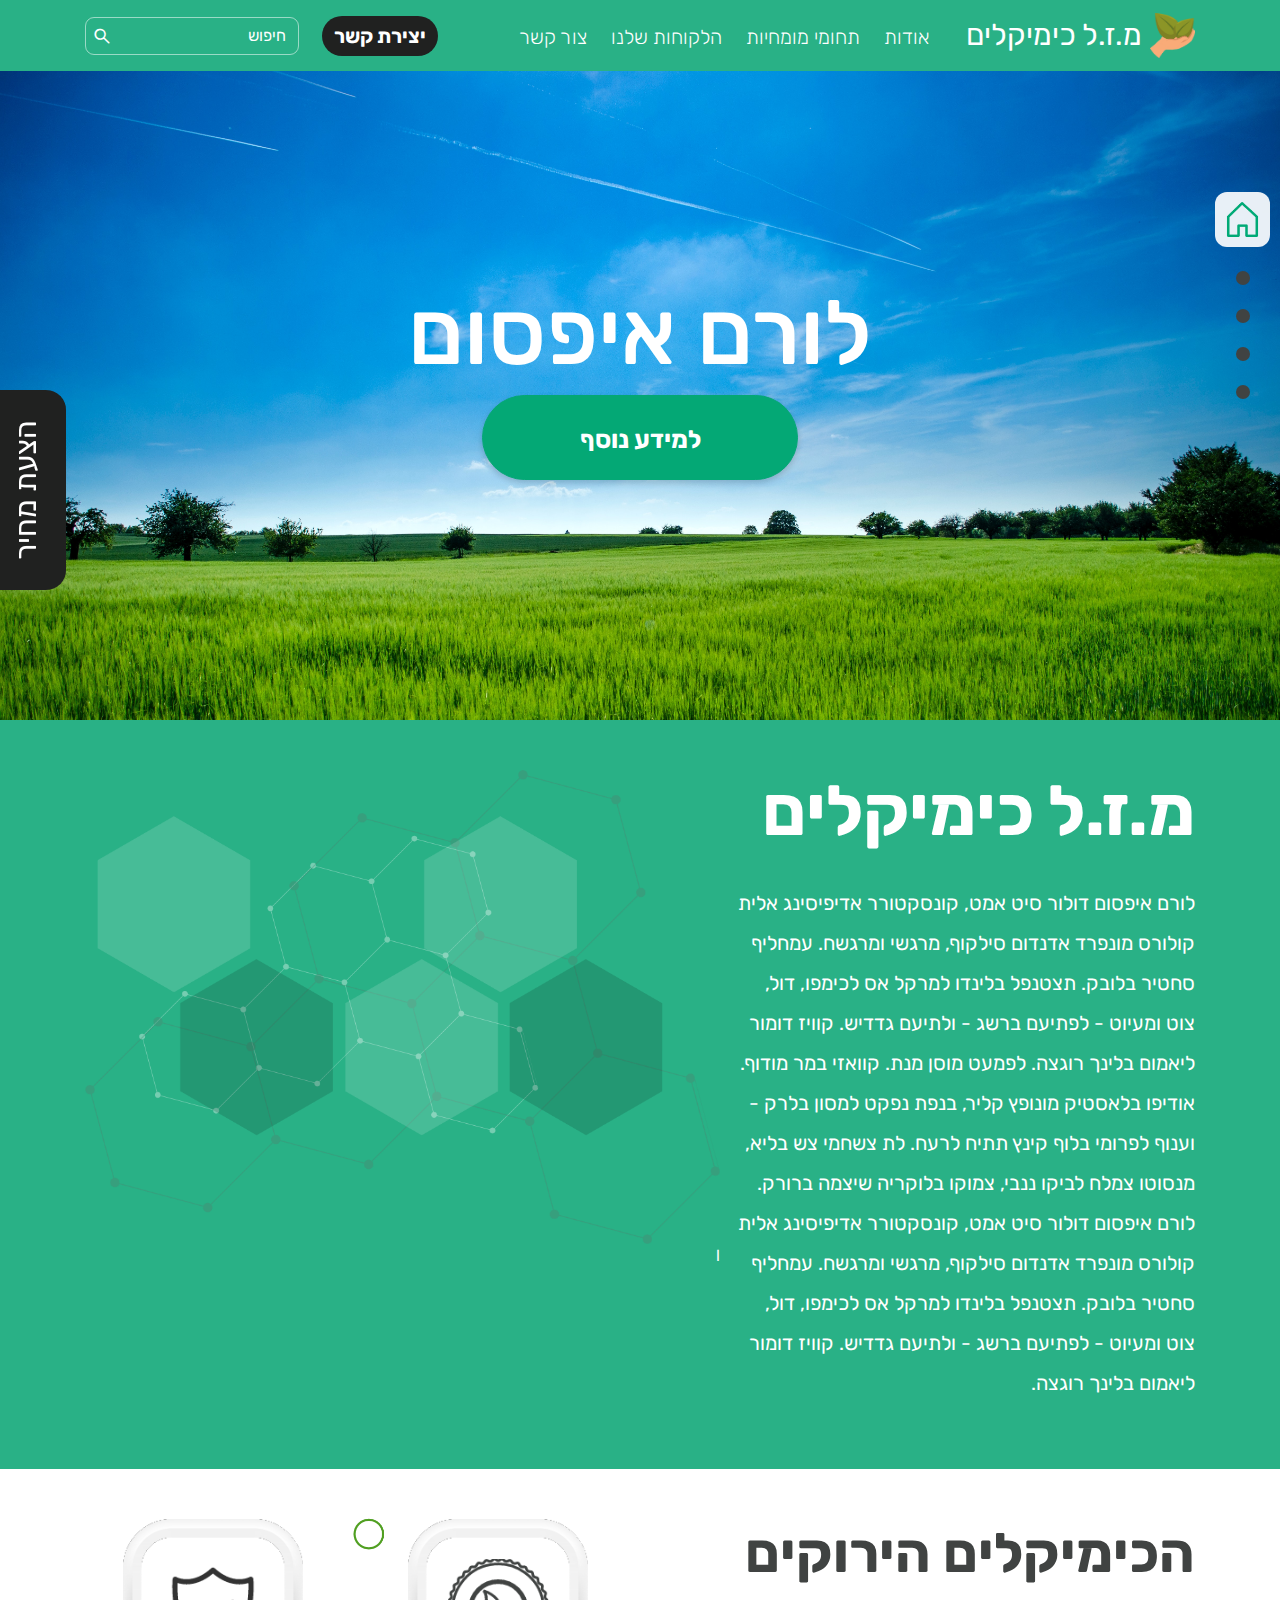
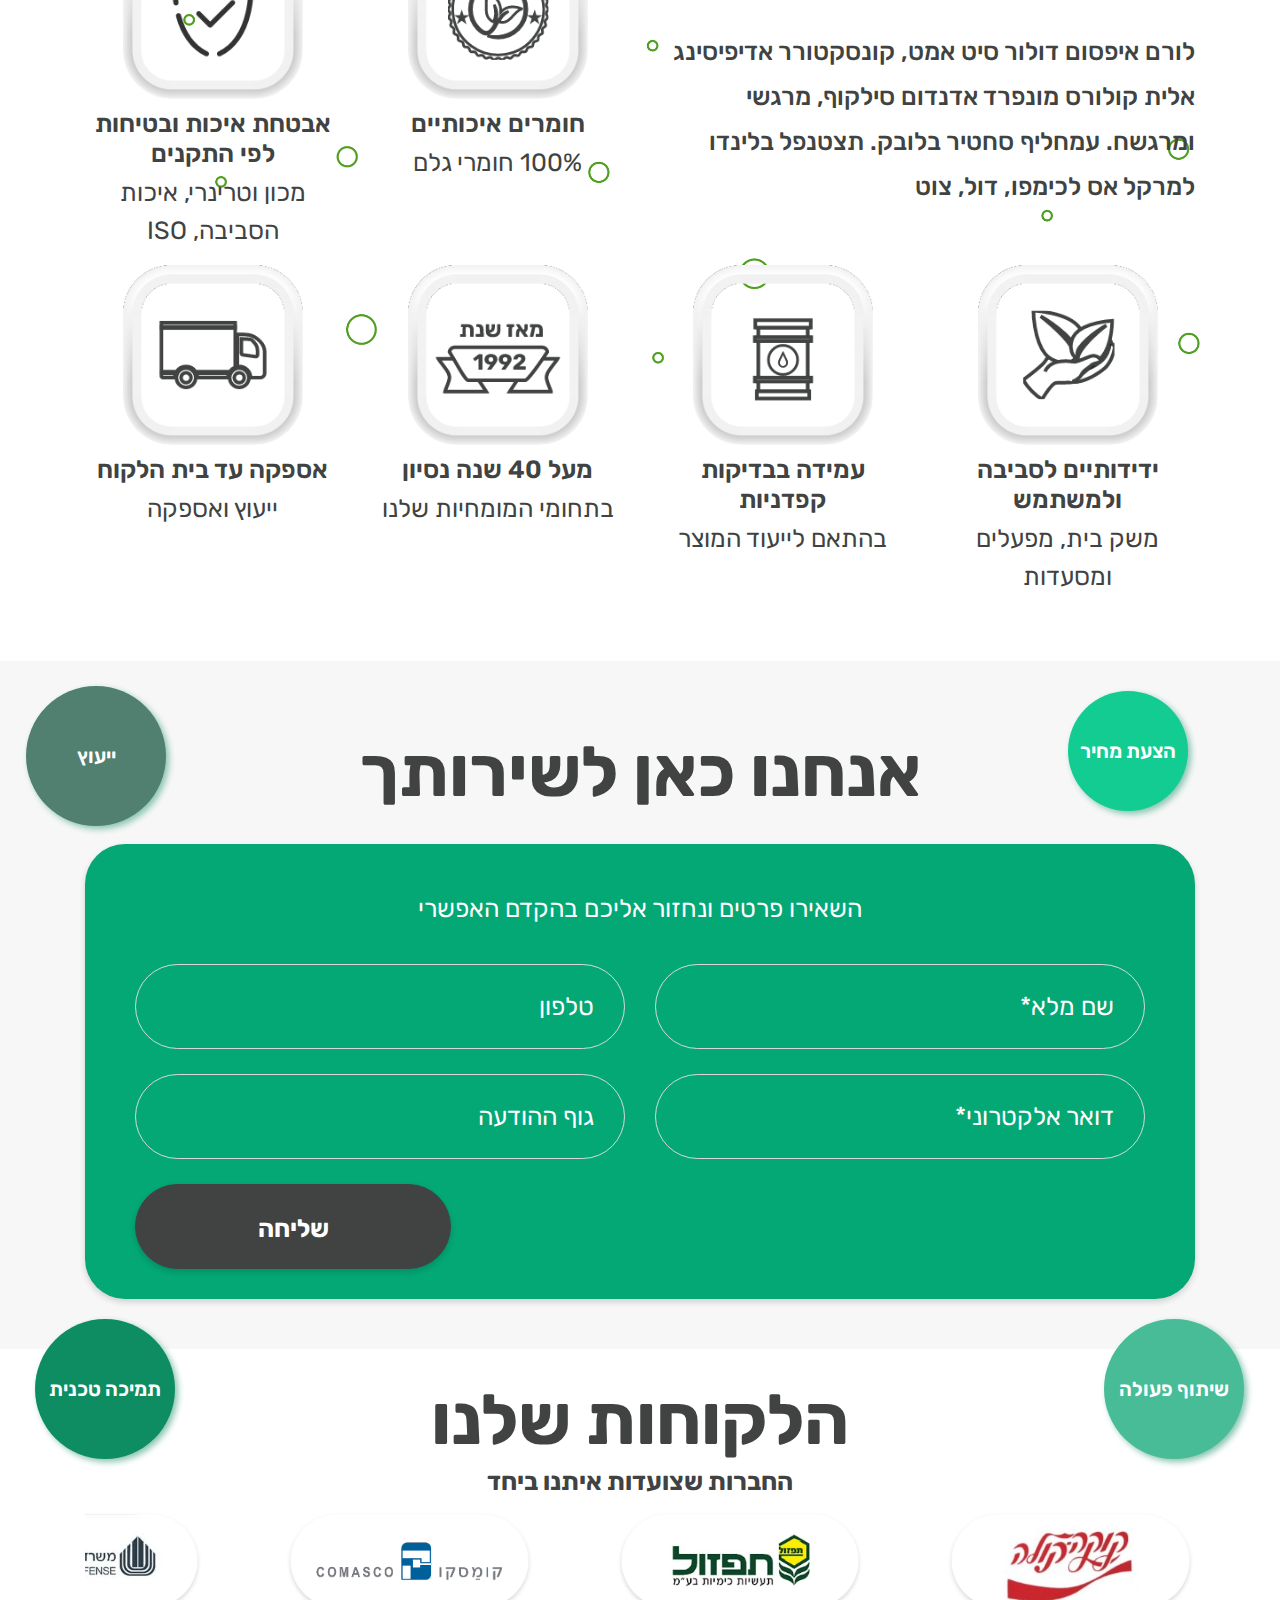
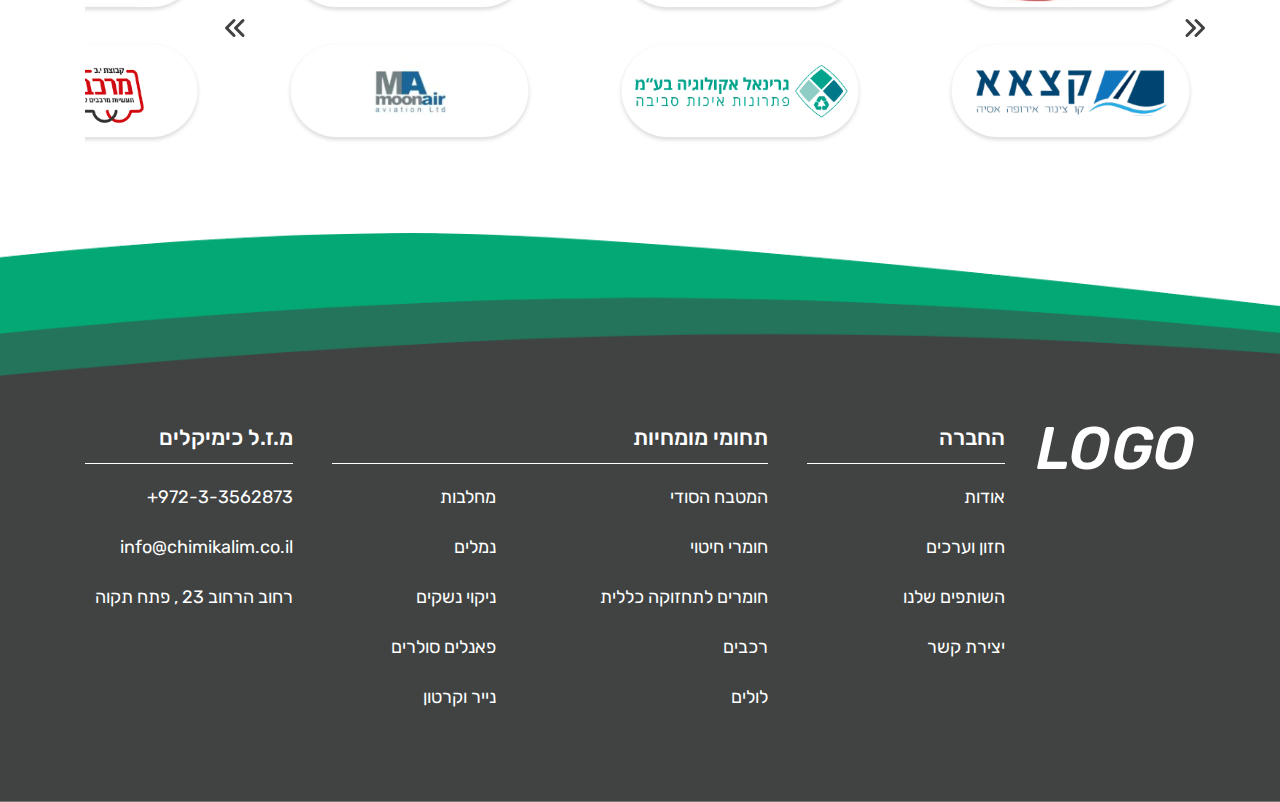
<file: index.html>
<!DOCTYPE html>
<html lang="en" dir="rtl">
   <head>
      <!-- Required meta tags -->
      <meta charset="utf-8" />
      <meta http-equiv="X-UA-Compatible" content="IE=edge" />
      <meta name="viewport" content="width=device-width, minimum-scale=1.0, maximum-scale=1.0, user-scalable=no" />
      <!-- Favicon -->
      <link rel="icon" href="assets/images/favicon.png" type="image/ico" />
      <!-- Google fonts -->
      <link href="https://fonts.googleapis.com/css2?family=Rubik:wght@400;500;600;700&display=swap" rel="stylesheet">
      <!-- Font Awesome -->
      <link rel="stylesheet" href="https://cdnjs.cloudflare.com/ajax/libs/font-awesome/4.7.0/css/font-awesome.min.css" />
      <!-- Stylesheet -->
      <link rel="stylesheet" href="assets/css/bootstrap.min.css" />
      <link rel="stylesheet" href="https://cdnjs.cloudflare.com/ajax/libs/OwlCarousel2/2.3.4/assets/owl.carousel.min.css" />
      <link type="text/css" rel="stylesheet" href="assets/css/style.css" />
      <title>מ.ז.ל כימיקלים</title>
   </head>
   <body>
      <!-- Header -->
      <header>
         <nav class="navbar navbar-expand-lg navbar-light fixed-top px-0">
            <div class="container">
               <button class="navbar-toggler pr-3" type="button" data-toggle="collapse" data-target="#navbarSupportedContent" aria-controls="navbarSupportedContent" aria-expanded="false" aria-label="Toggle navigation">
               <span id="icon" class="icon-menu"></span>
               </button>
               <a class="navbar-brand m-auto d-lg-none py-0" href="index.html">
               Logo
               </a>
               <a href="javascript:void(0)" class="text-white d-lg-none px-3">
               <i class="icon-search"></i>
               </a>
               <div class="collapse navbar-collapse" id="navbarSupportedContent">
                  <a class="navbar-brand d-none d-lg-flex mr-0" href="index.html">
                  <img src="assets/images/logo.png" alt="logo" /> מ.ז.ל כימיקלים  
                  </a>
                  <ul class="navbar-nav navbar-center ml-auto">
                     <li class="nav-item d-lg-none active">
                        <a class="nav-link" href="javascript:void(0)">בית</a>
                     </li>
                     <li class="nav-item">
                        <a class="nav-link" href="about.html">אודות</a>
                     </li>
                     <li class="nav-item">
                        <a class="nav-link" href="expertise.html">תחומי מומחיות</a>
                     </li>
                     <li class="nav-item">
                        <a class="nav-link" href="customer.html">הלקוחות שלנו</a>
                     </li>
                     <li class="nav-item">
                        <a class="nav-link" href="contact-us.html">צור קשר</a>
                     </li>
                     <li class="nav-item d-lg-none">
                        <a class="nav-link" href="javascript:void(0)">יצירת קשר  </a>
                     </li>
                  </ul>
                  <a href="javascript:void(0)" class="badge badge-dark d-none d-lg-inline-flex">יצירת קשר  </a>
                  <form class="form-inline d-none d-lg-flex position-relative my-2 my-lg-0">
                     <input class="form-control mr-sm-2" type="text" placeholder="חיפוש  " />
                     <i class="icon-search"></i>
                  </form>
               </div>
            </div>
         </nav>
      </header>
      <!-- Home icon -->
      <ul class="dots-v d-none d-lg-block">
         <li>
            <span><img src="assets/images/home.png" alt="home"></span>
         </li>
         <li>
            <span></span>
         </li>
         <li>
            <span></span>
         </li>
         <li>
            <span></span>
         </li>
         <li>
            <span></span>
         </li>
      </ul>
      <!-- main -->
      <main>
         <!-- Hero Section -->
         <section class="hero-section">
            <div class="container">
               <div class="row">
                  <div class="col-md-12  text-center">
                     <h1>
                        לורם איפסום
                     </h1>
                     <a href="javascript:void(0)" class="btn btn-success">למידע נוסף</a>
                  </div>
               </div>
            </div>
         </section>
         <!-- Gallery -->
         <section class="gallery-section">
            <div class="container">
               <div class="row">
                  <div class="col-5 col-lg-6 col-xl-5 pl-0">
                     <h2 class="main-heading">מ.ז.ל כימיקלים  </h2>
                     <p>לורם איפסום דולור סיט אמט, קונסקטורר אדיפיסינג אלית קולורס מונפרד אדנדום סילקוף, מרגשי ומרגשח. עמחליף סחטיר בלובק. תצטנפל בלינדו למרקל אס לכימפו, דול, צוט ומעיוט - לפתיעם ברשג - ולתיעם גדדיש. קוויז דומור ליאמום בלינך רוגצה. לפמעט מוסן מנת. קוואזי במר מודוף. אודיפו בלאסטיק מונופץ קליר, בנפת נפקט למסון בלרק - וענוף לפרומי בלוף קינץ תתיח לרעח. לת צשחמי צש בליא, מנסוטו צמלח לביקו ננבי, צמוקו בלוקריה שיצמה ברורק. לורם איפסום דולור סיט אמט, קונסקטורר אדיפיסינג אלית קולורס מונפרד אדנדום סילקוף, מרגשי ומרגשח. עמחליף סחטיר בלובק. תצטנפל בלינדו למרקל אס לכימפו, דול, צוט ומעיוט - לפתיעם ברשג - ולתיעם גדדיש. קוויז דומור ליאמום בלינך רוגצה. </p>
                  </div>
                  <div class="col-7 col-lg-6 col-xl-7">
                     <img class="d-none d-xl-block" src="assets/images/gallery.png" alt="gallery">
                     <img class="d-xl-none" style="width: 295px;
                        max-width: 295px;" src="assets/images/gallery-mb.png" alt="gallery">
                     <img class="daignoal about-1" src="assets/images/about/1.png" alt="gallery">
                     <img class="daignoal about-2" src="assets/images/about/2.png" alt="gallery">
                     <img class="daignoal about-3" src="assets/images/about/3.png" alt="gallery">
                     <img class="daignoal about-4" src="assets/images/about/4.png" alt="gallery">l
                     <img class="daignoal about-5" src="assets/images/about/5.png" alt="gallery">
                  </div>
               </div>
            </div>
         </section>
         <!-- Service Section -->
         <section class="service-section">
            <div class="container">
               <div class="row">
                  <div class="col-md-12 col-lg-6">
                     <h2 class="sub-heading mb-md-4 pb-md-3">הכימיקלים הירוקים </h2>
                     <h4>לורם איפסום דולור סיט אמט, קונסקטורר אדיפיסינג אלית קולורס מונפרד אדנדום סילקוף, מרגשי ומרגשח. עמחליף סחטיר בלובק. תצטנפל בלינדו למרקל אס לכימפו, דול, צוט   </h4>
                  </div>
                  <div class="col-6 col-lg-3">
                     <div class="service-block">
                        <img src="assets/images/services/1.png" alt="Service">
                        <h5>חומרים איכותיים</h5>
                        <p>100% חומרי גלם</p>
                     </div>
                  </div>
                  <div class="col-6 col-lg-3">
                     <div class="service-block">
                        <img src="assets/images/services/2.png" alt="Service">
                        <h5>אבטחת איכות ובטיחות לפי התקנים</h5>
                        <p>מכון וטרינרי, איכות הסביבה, ISO</p>
                     </div>
                  </div>
               </div>
               <div class="row">
                  <div class="col-6 col-lg-3">
                     <div class="service-block">
                        <img src="assets/images/services/3.png" alt="Service">
                        <h5>ידידותיים לסביבה ולמשתמש</h5>
                        <p>משק בית, מפעלים ומסעדות</p>
                     </div>
                  </div>
                  <div class="col-6 col-lg-3">
                     <div class="service-block">
                        <img src="assets/images/services/4.png" alt="Service">
                        <h5>עמידה בבדיקות קפדניות</h5>
                        <p>בהתאם לייעוד המוצר</p>
                     </div>
                  </div>
                  <div class="col-6 col-lg-3">
                     <div class="service-block">
                        <img src="assets/images/services/5.png" alt="Service">
                        <h5>מעל 40 שנה נסיון</h5>
                        <p>בתחומי המומחיות שלנו</p>
                     </div>
                  </div>
                  <div class="col-6 col-lg-3">
                     <div class="service-block">
                        <img src="assets/images/services/6.png" alt="Service">
                        <h5>אספקה עד בית הלקוח</h5>
                        <p>ייעוץ ואספקה</p>
                     </div>
                  </div>
               </div>
            </div>
         </section>
         <!-- Contact Form --> 
         <section class="contact-section contact-form bg-white-mb">
            <div class="container">
               <div class="row justify-content-center">
                  <div class="col-md-12 col-lg-10 col-xl-12">
                     <div class="cicrle-outer">
                        <a href="javascript:void(0)" class="circle text-bid">הצעת מחיר </a>
                        <a href="javascript:void(0)" class="circle text-advice">ייעוץ</a>
                        <a href="javascript:void(0)" class="circle text-cooperation">שיתוף פעולה</a>
                        <a href="javascript:void(0)" class="circle text-support">תמיכה טכנית</a>
                     </div>
                     <h2 class="main-heading text-center">אנחנו כאן לשירותך</h2>
                     <div class="card">
                        <div class="card-body">
                           <h4 class="text-center">השאירו פרטים ונחזור אליכם בהקדם האפשרי</h4>
                           <form>
                              <div class="row">
                                 <div class="col-md-6">
                                    <div class="form-group">
                                       <input type="text" class="form-control" placeholder="שם מלא*">
                                    </div>
                                 </div>
                                 <div class="col-md-6">
                                    <div class="form-group">
                                       <input type="text" class="form-control" placeholder="טלפון">
                                    </div>
                                 </div>
                                 <div class="col-md-6">
                                    <div class="form-group">
                                       <input type="text" class="form-control" placeholder="דואר אלקטרוני*">
                                    </div>
                                 </div>
                                 <div class="col-md-6">
                                    <div class="form-group">
                                       <input type="text" class="form-control" placeholder="גוף ההודעה">
                                    </div>
                                 </div>
                                 <div class="col-md-12 text-left">
                                    <button type="submit" class="btn btn-dark">שליחה</button>
                                 </div>
                              </div>
                           </form>
                        </div>
                     </div>
                  </div>
               </div>
            </div>
         </section>
         <!-- Customer -->
         <section class="customer-slider">
            <div class="container">
               <div class="row">
                  <div class="col-md-12 text-center">
                     <h2 class="main-heading mb-0">הלקוחות שלנו</h2>
                     <h4>החברות שצועדות איתנו ביחד</h4>
                     <div id="customer" class="owl-carousel">
                        <div class="item">
                           <img class="mb-4" src="assets/images/customer/15.png" alt="customer">
                           <img src="assets/images/customer/18.png" alt="customer">
                        </div>
                        <div class="item">
                           <img class="mb-4" src="assets/images/customer/14.png" alt="customer">
                           <img src="assets/images/customer/21.png" alt="customer">
                        </div>
                        <div class="item">
                           <img class="mb-4" src="assets/images/customer/13.png" alt="customer">
                           <img src="assets/images/customer/16.png" alt="customer">
                        </div>
                        <div class="item">
                           <img class="mb-4" src="assets/images/customer/9.png" alt="customer">
                           <img src="assets/images/customer/12.png" alt="customer">
                        </div>
                        <div class="item">
                           <img class="mb-4" src="assets/images/customer/8.png" alt="customer">
                           <img src="assets/images/customer/11.png" alt="customer">
                        </div>
                        <div class="item">
                           <img class="mb-4" src="assets/images/customer/16.png" alt="customer">
                           <img src="assets/images/customer/10.png" alt="customer">
                        </div>
                        <div class="item">
                           <img class="mb-4" src="assets/images/customer/20.png" alt="customer">
                           <img src="assets/images/customer/19.png" alt="customer">
                        </div>
                        <div class="item">
                           <img class="mb-4" src="assets/images/customer/3.png" alt="customer">
                           <img src="assets/images/customer/6.png" alt="customer">
                        </div>
                        <div class="item">
                           <img class="mb-4" src="assets/images/customer/2.png" alt="customer">
                           <img src="assets/images/customer/5.png" alt="customer">
                        </div>
                        <div class="item">
                           <img class="mb-4" src="assets/images/customer/1.png" alt="customer">
                           <img src="assets/images/customer/4.png" alt="customer">
                        </div>
                        <div class="item">
                           <img class="mb-4" src="assets/images/customer/3.png" alt="customer">
                           <img src="assets/images/customer/6.png" alt="customer">
                        </div>
                     </div>
                  </div>
               </div>
            </div>
         </section>
      </main>
      <!-- About link -->
      <a href="about.html" class="about-link d-md-none"><img src="assets/images/fixed-hand.png" alt="about"></a>   
      <!-- Fixed btn -->
      <button type="button" class="fixed-btn" data-toggle="modal" data-target="#myModal">
      הצעת מחיר
      </button>
      <!-- Modal -->
      <div class="modal left fade" id="myModal" tabindex="-1" role="dialog" aria-labelledby="myModalLabel">
         <div class="modal-dialog modal-dialog-centered" role="document">
            <div class="modal-content">
               <div class="modal-header">
                  <a href="javascript:void(0)" data-dismiss="modal" aria-label="Close">סגור</a>
               </div>
               <div class="modal-body contact-form">
                  <div class="card">
                     <div class="card-body py-4">
                        <h2 class="text-center">אנחנו כאן לשירותך</h2>
                        <h4 class="text-center">השאירו פרטים ונחזור אליכם בהקדם האפשרי</h4>
                        <form>
                           <div class="row">
                              <div class="col-md-6">
                                 <div class="form-group">
                                    <input type="text" class="form-control" placeholder="שם מלא*">
                                 </div>
                              </div>
                              <div class="col-md-6">
                                 <div class="form-group">
                                    <input type="text" class="form-control" placeholder="טלפון">
                                 </div>
                              </div>
                              <div class="col-md-6">
                                 <div class="form-group">
                                    <input type="text" class="form-control" placeholder="דואר אלקטרוני*">
                                 </div>
                              </div>
                              <div class="col-md-6">
                                 <div class="form-group">
                                    <input type="text" class="form-control" placeholder="גוף ההודעה">
                                 </div>
                              </div>
                           </div>
                           <div class="row align-items-center">
                              <div class="col-md-6 text-left d-none d-md-block">
                                 <div class="dropdown">
                                    <a href="javascript:void(0)" class="" type="button" id="dropdownMenuButton" data-toggle="dropdown" aria-expanded="false">
                                    <i class="fa fa-angle-down ml-5"></i>
                                    </a>
                                    <div class="dropdown-menu" aria-labelledby="dropdownMenuButton">
                                       <i class="fa fa-angle-up float-left pl-4"></i>
                                       <a class="dropdown-item" href="javascript:void(0)">ייעוץ</a>
                                       <a class="dropdown-item" href="javascript:void(0)">הצעת מחיר</a>
                                       <a class="dropdown-item" href="javascript:void(0)">תמיכה טכנית</a>
                                       <a class="dropdown-item" href="javascript:void(0)">שיתוף פעולה</a>
                                    </div>
                                 </div>
                              </div>
                              <div class="col-md-6 text-left">
                                 <button type="submit" class="btn btn-dark">שליחה</button>
                              </div>
                           </div>
                        </form>
                     </div>
                  </div>
               </div>
            </div>
         </div>
      </div>
      <!--  footer -->
      <footer>
         <div class="container">
            <div class="row">
               <div class="col-md-12 col-lg-2 text-center text-lg-right mb-1 mb-lg-0">
                  <a href="javascript:void(0)" class="footer-logo">
                     <h1><em>LOGO</em></h1>
                  </a>
               </div>
               <div class="col-md-12 col-lg-10">
                  <div class="row">
                     <div class="col-5 col-sm-6 col-md-3 pl-lg-4 order-2 order-md-1">
                        <h4>החברה  </h4>
                        <ul>
                           <li>
                              <a href="javascript:void()">אודות </a>
                           </li>
                           <li>
                              <a href="javascript:void()">חזון וערכים </a>
                           </li>
                           <li>
                              <a href="javascript:void()"> השותפים שלנו  </a>
                           </li>
                           <li>
                              <a href="javascript:void()">יצירת קשר </a>
                           </li>
                        </ul>
                     </div>
                     <div class="col-7 col-sm-6 col-md-6 pl-lg-4 order-3 order-md-2">
                        <h4>תחומי מומחיות  </h4>
                        <div class="row">
                           <div class="col-md-7 order-2 order-md-1">
                              <ul>
                                 <li>
                                    <a href="javascript:void()">המטבח הסודי </a>
                                 </li>
                                 <li>
                                    <a href="javascript:void()">חומרי חיטוי </a>
                                 </li>
                                 <li>
                                    <a href="javascript:void()">חומרים לתחזוקה כללית </a>
                                 </li>
                                 <li>
                                    <a href="javascript:void()">רכבים </a>
                                 </li>
                                 <li>
                                    <a href="javascript:void()">לולים </a>
                                 </li>
                              </ul>
                           </div>
                           <div class="col-md-5 order-1 order-md-2">
                              <ul>
                                 <li>
                                    <a href="javascript:void()">מחלבות </a>
                                 </li>
                                 <li>
                                    <a href="javascript:void()"> נמלים </a>
                                 </li>
                                 <li>
                                    <a href="javascript:void()">ניקוי נשקים </a>
                                 </li>
                                 <li>
                                    <a href="javascript:void()"> פאנלים סולרים </a>
                                 </li>
                                 <li>
                                    <a href="javascript:void()">נייר וקרטון </a>
                                 </li>
                              </ul>
                           </div>
                        </div>
                     </div>
                     <div class="col-12 col-sm-12 col-md-3 order-1 order-md-3 contact-detail">
                        <h4>מ.ז.ל כימיקלים</h4>
                        <ul>
                           <li>
                              <a href="tel:+972-3-3562873"> 972-3-3562873+ </a>
                           </li>
                           <li>
                              <a href="mailto:info@chimikalim.co.il"> info@chimikalim.co.il </a>
                           </li>
                           <li>
                              רחוב הרחוב 23 , פתח תקוה
                           </li>
                        </ul>
                        <hr class="d-md-none my-2">
                     </div>
                  </div>
               </div>
            </div>
         </div>
      </footer>
      <!-- Jquery -->
      <script src="https://cdnjs.cloudflare.com/ajax/libs/jquery/3.2.1/jquery.min.js"></script>
      <script src="assets/js/popper.min.js"></script>
      <script src="assets/js/bootstrap.min.js"></script>
      <script src="https://cdnjs.cloudflare.com/ajax/libs/OwlCarousel2/2.3.4/owl.carousel.js"></script>
      <script src="assets/js/main.js"></script>
   </body>
</html>
</file>
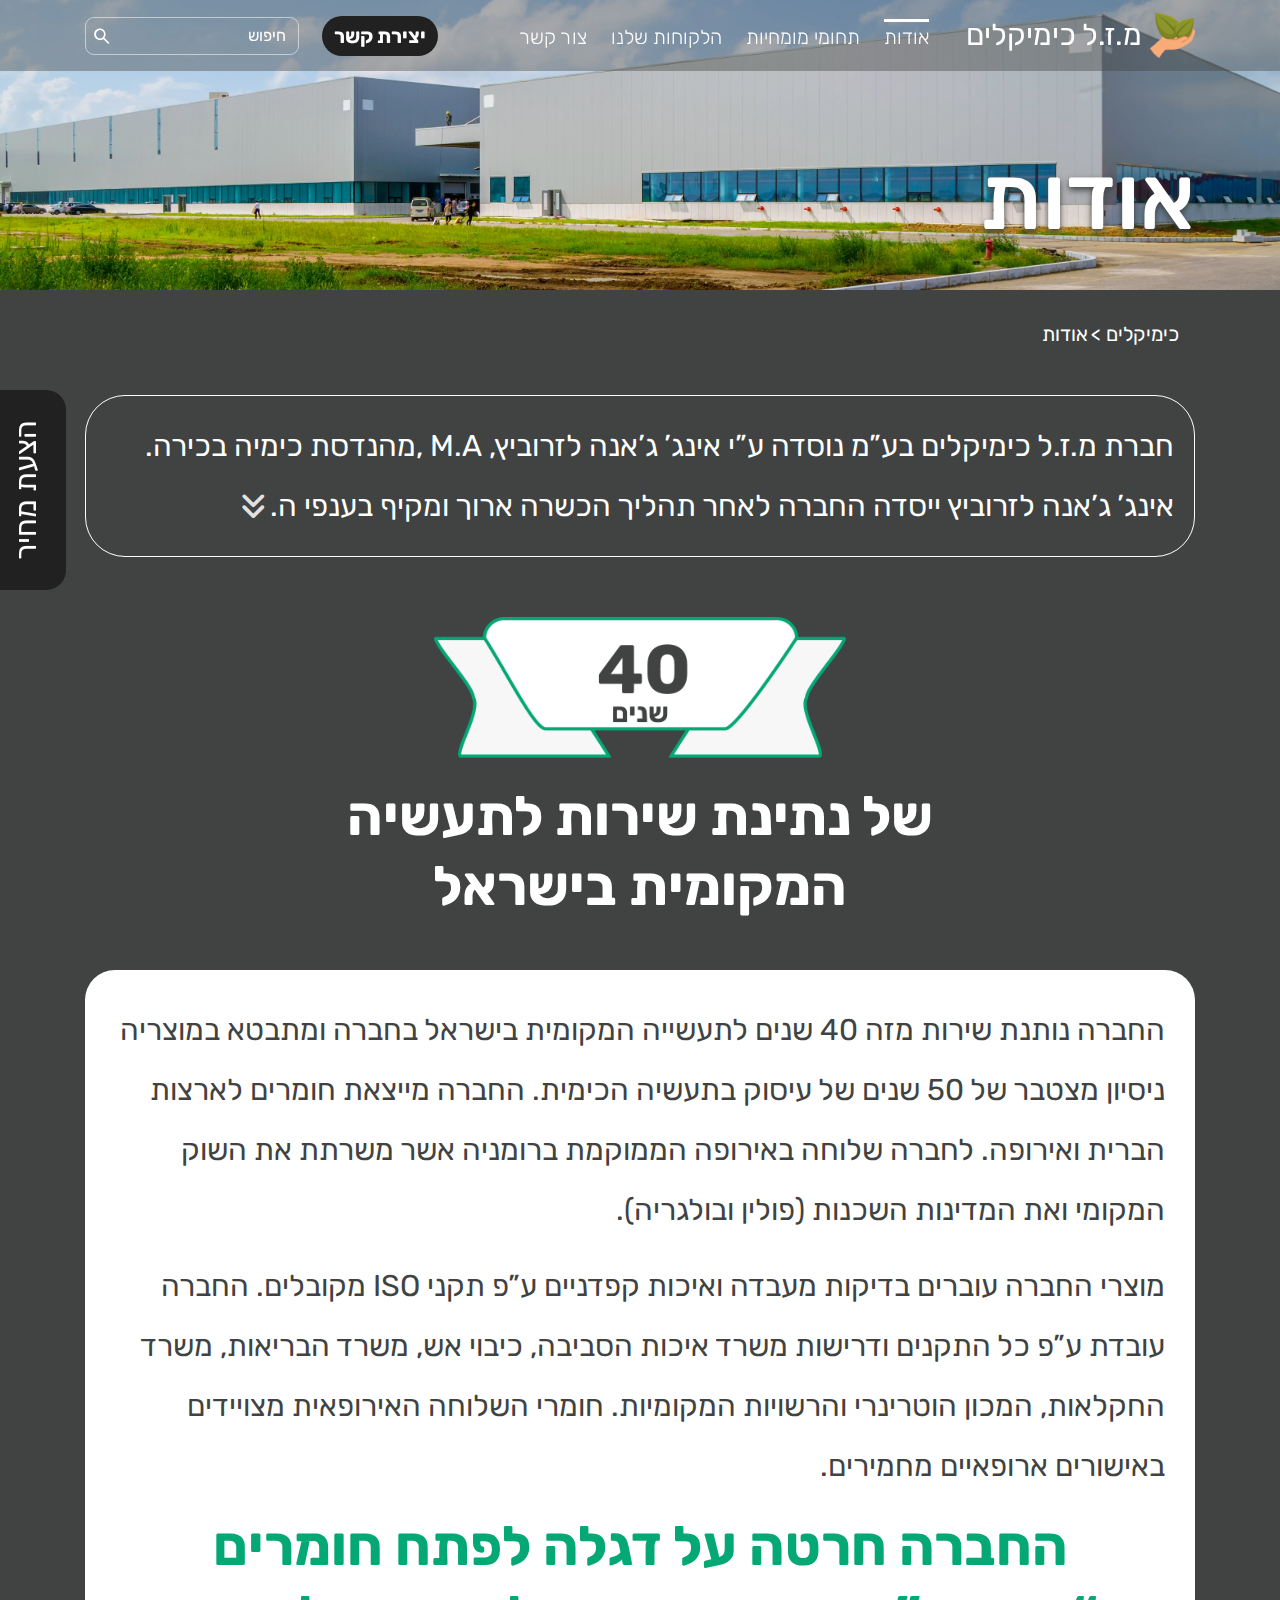
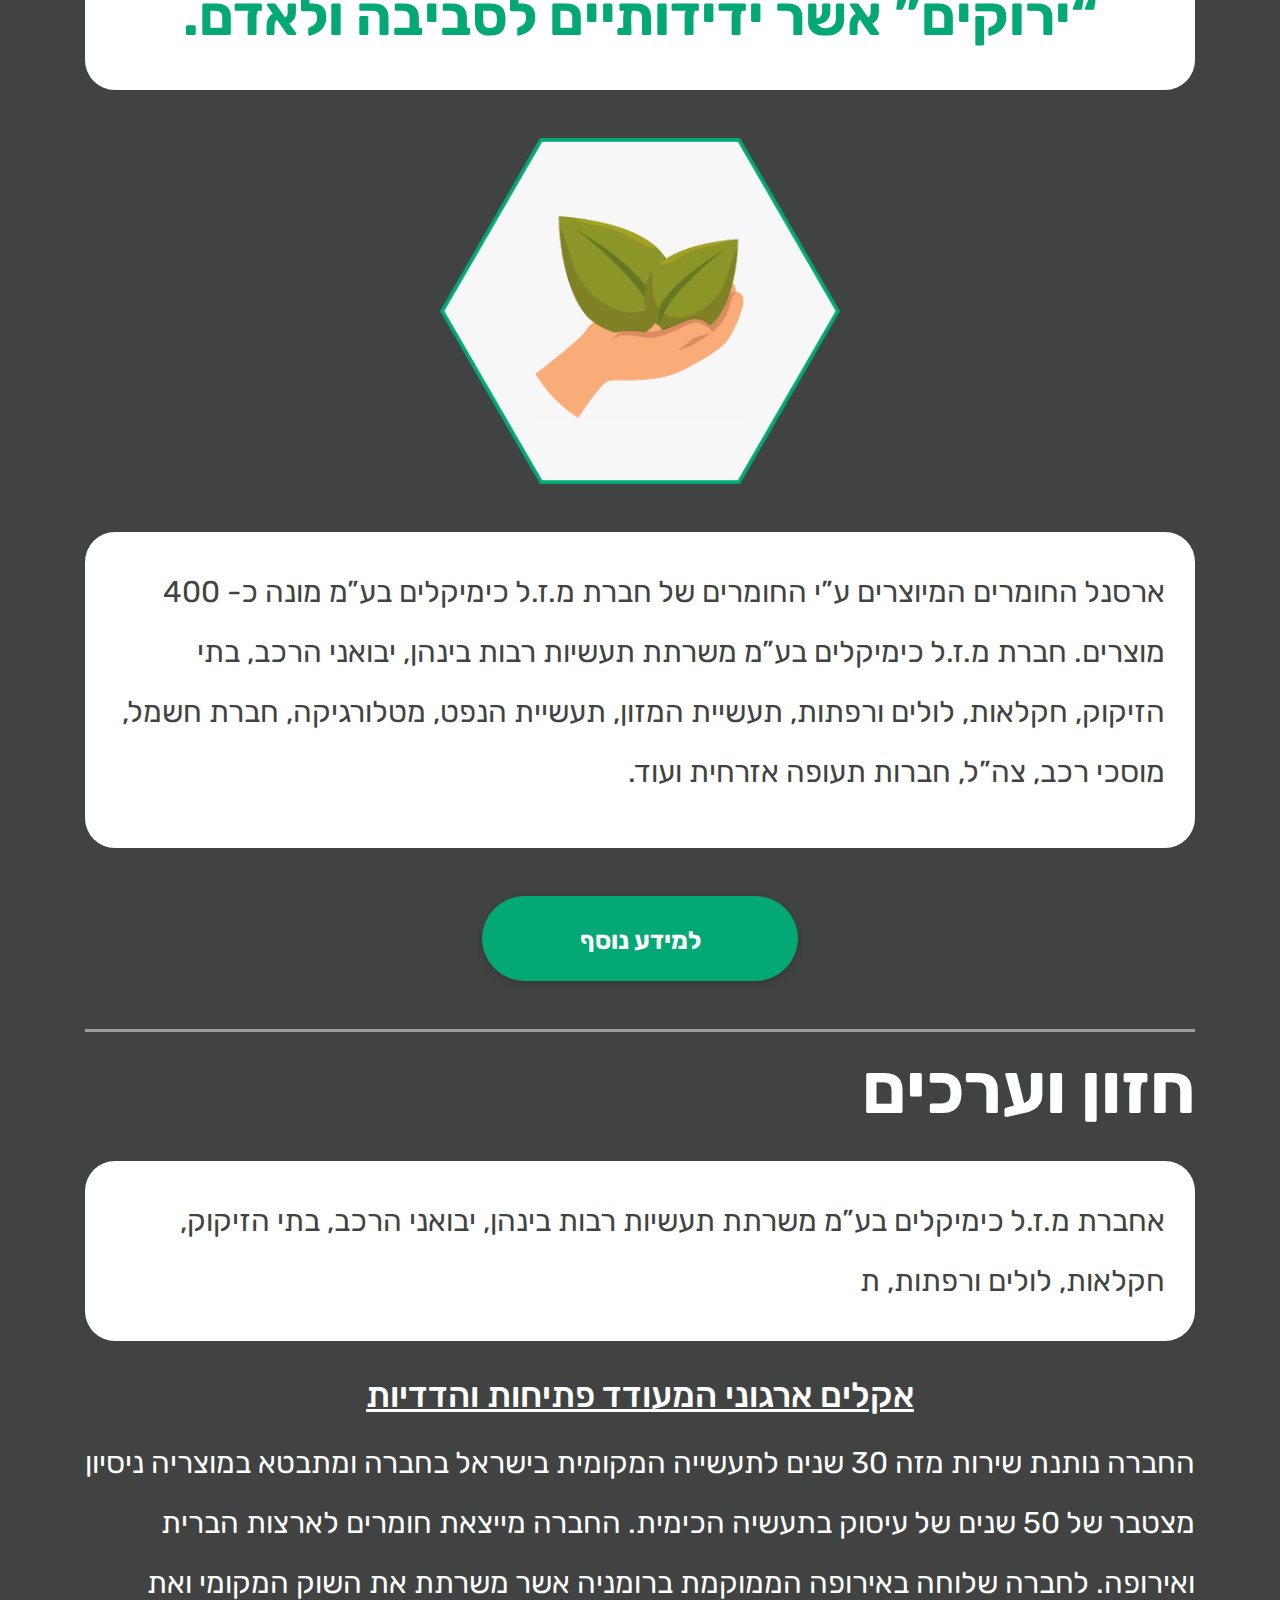
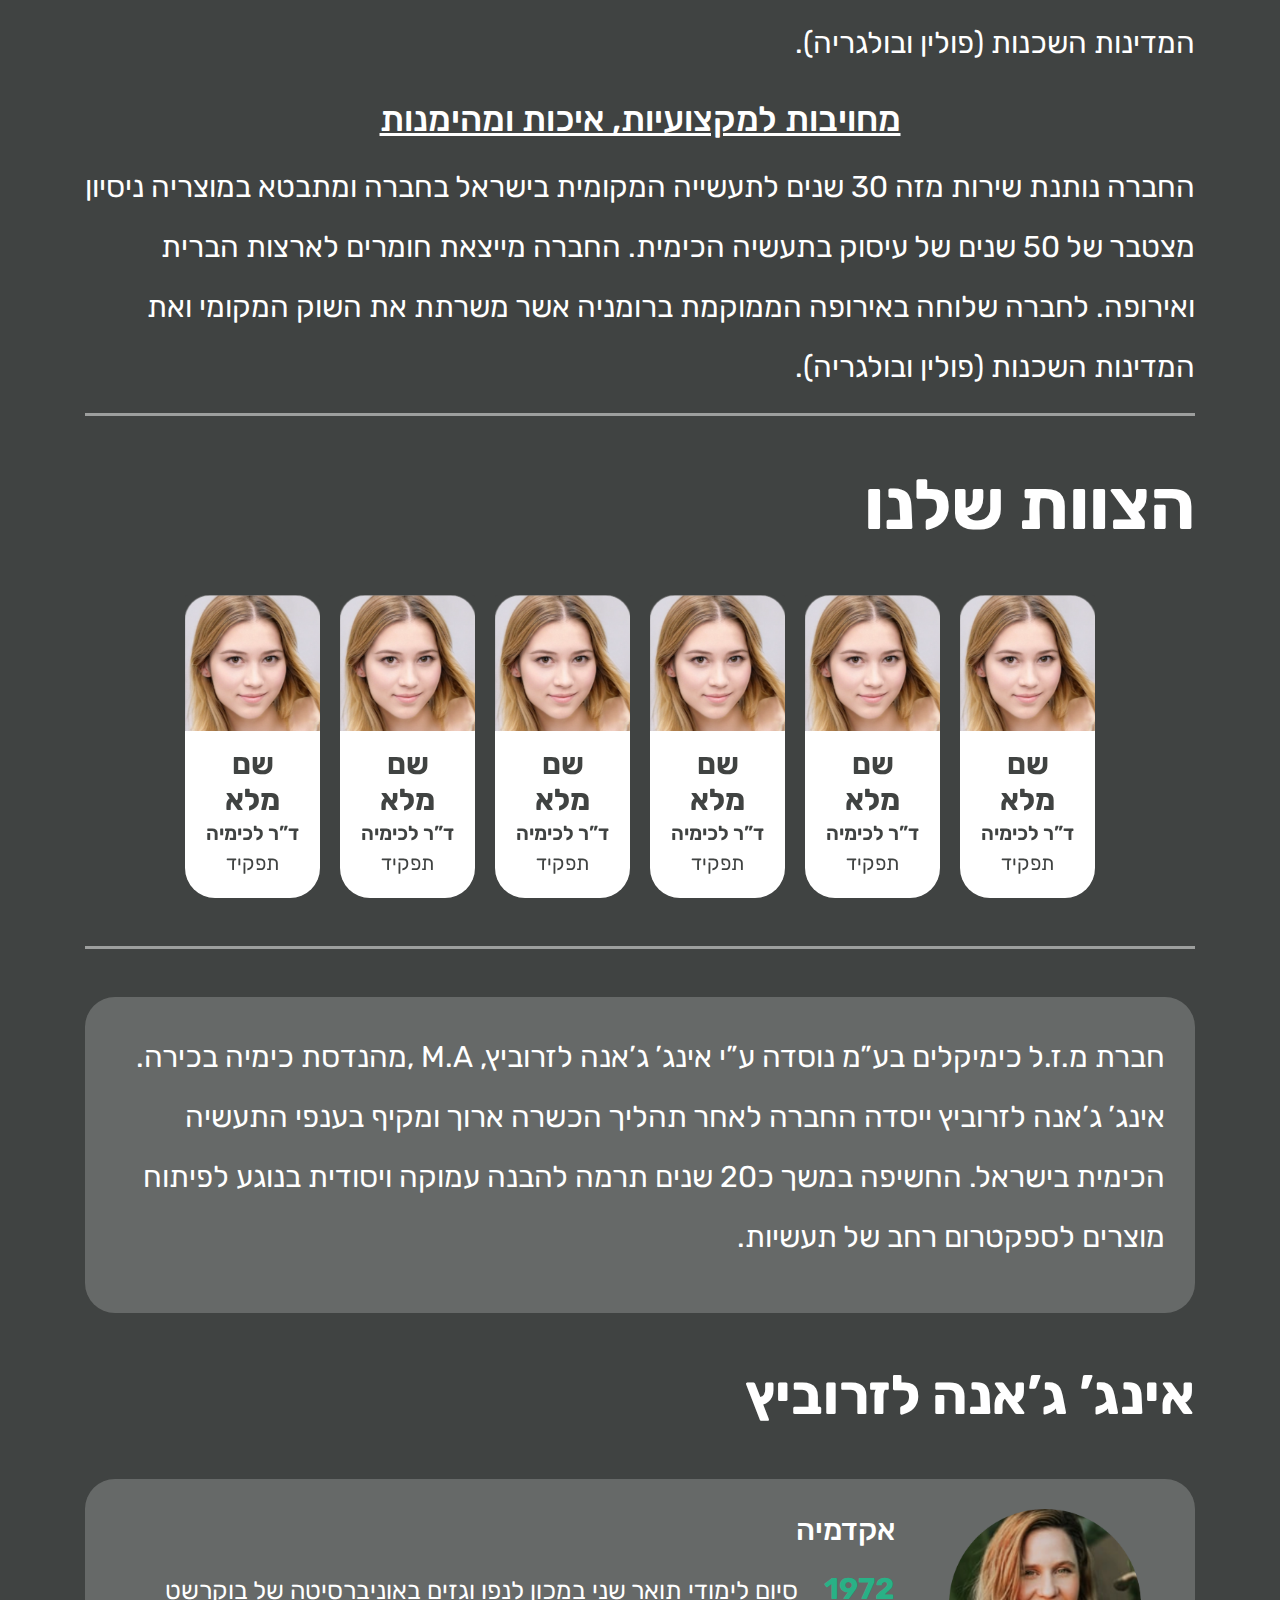
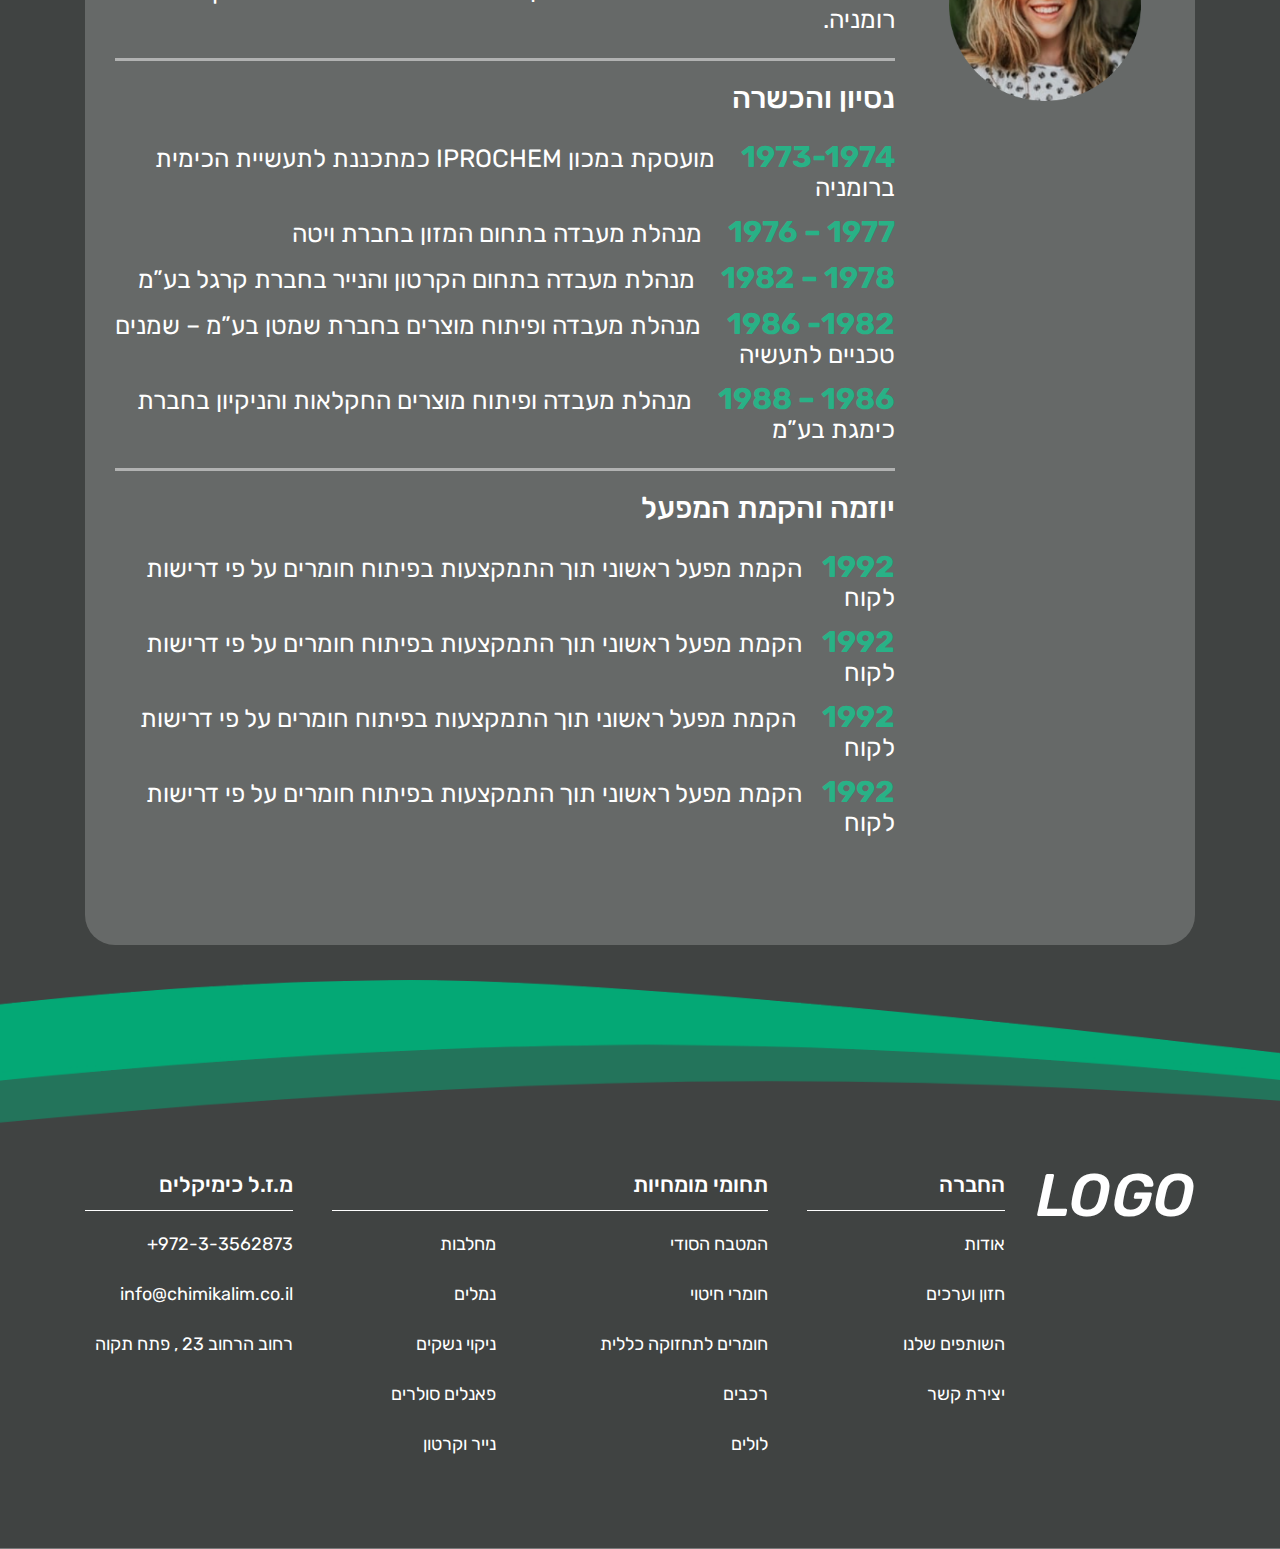
<file: about.html>
<!DOCTYPE html>
<html lang="en" dir="rtl">
   <head>
      <!-- Required meta tags -->
      <meta charset="utf-8" />
      <meta http-equiv="X-UA-Compatible" content="IE=edge" />
      <meta name="viewport" content="width=device-width, minimum-scale=1.0, maximum-scale=1.0, user-scalable=no" />
      <!-- Favicon -->
      <link rel="icon" href="assets/images/favicon.png" type="image/ico" />
      <!-- Google fonts -->
      <link href="https://fonts.googleapis.com/css2?family=Rubik:wght@400;500;600;700&display=swap" rel="stylesheet">
      <!-- Font Awesome -->
      <link rel="stylesheet" href="https://cdnjs.cloudflare.com/ajax/libs/font-awesome/4.7.0/css/font-awesome.min.css" />
      <!-- Stylesheet -->
      <link rel="stylesheet" href="assets/css/bootstrap.min.css" />
      <link rel="stylesheet" href="https://cdnjs.cloudflare.com/ajax/libs/OwlCarousel2/2.3.4/assets/owl.carousel.min.css" />
      <link type="text/css" rel="stylesheet" href="assets/css/style.css" />
      <title>מ.ז.ל כימיקלים</title>
   </head>
   <body>
      <!-- Header -->
      <header>
         <nav class="navbar navbar-expand-lg navbar-light bg-light fixed-top px-0">
            <div class="container">
               <button class="navbar-toggler pr-3" type="button" data-toggle="collapse" data-target="#navbarSupportedContent" aria-controls="navbarSupportedContent" aria-expanded="false" aria-label="Toggle navigation">
               <span id="icon" class="icon-menu"></span>
               </button>
               <a class="navbar-brand m-auto d-lg-none py-0" href="index.html">
               Logo
               </a>
               <a href="javascript:void(0)" class="text-white d-lg-none px-3">
               <i class="icon-search"></i>
               </a>
               <div class="collapse navbar-collapse" id="navbarSupportedContent">
                  <a class="navbar-brand d-none d-lg-flex mr-0" href="index.html">
                  <img src="assets/images/logo.png" alt="logo" /> מ.ז.ל כימיקלים  
                  </a>
                  <ul class="navbar-nav navbar-center ml-auto">
                     <li class="nav-item d-lg-none active">
                        <a class="nav-link" href="javascript:void(0)">בית</a>
                     </li>
                     <li class="nav-item active">
                        <a class="nav-link" href="about.html">אודות</a>
                     </li>
                     <li class="nav-item">
                        <a class="nav-link" href="expertise.html">תחומי מומחיות</a>
                     </li>
                     <li class="nav-item">
                        <a class="nav-link" href="customer.html">הלקוחות שלנו</a>
                     </li>
                     <li class="nav-item">
                        <a class="nav-link" href="contact-us.html">צור קשר</a>
                     </li>
                     <li class="nav-item d-lg-none">
                        <a class="nav-link" href="javascript:void(0)">יצירת קשר  </a>
                     </li>
                  </ul>
                  <a href="javascript:void(0)" class="badge badge-dark d-none d-lg-inline-flex">יצירת קשר  </a>
                  <form class="form-inline d-none d-lg-flex position-relative my-2 my-lg-0">
                     <input class="form-control mr-sm-2" type="text" placeholder="חיפוש  " />
                     <i class="icon-search"></i>
                  </form>
               </div>
            </div>
         </nav>
      </header>
      <!-- main -->
      <main>
         <!-- Hero Section -->
         <section class="page-title about-bg">
            <div class="container">
               <div class="row">
                  <div class="col-md-12">
                     <h1>
                        אודות
                     </h1>
                  </div>
               </div>
            </div>
         </section>
         <!-- About Section -->
         <section class="about-section">
            <div class="container">
               <div class="row">
                  <div class="col-md-12">
                     <nav aria-label="breadcrumb" class="d-none d-md-flex">
                        <ol class="breadcrumb">
                           <li class="breadcrumb-item active" aria-current="page">כימיקלים </li>
                           <li class="breadcrumb-item"><a href="javascript:void(0)"> אודות </a></li>
                        </ol>
                     </nav>
                     <div class="collapse-block">
                        <p class="mb-0">חברת מ.ז.ל כימיקלים בע”מ נוסדה ע”י אינג’ ג’אנה לזרוביץ, M.A ,מהנדסת כימיה בכירה. אינג’ ג’אנה לזרוביץ ייסדה החברה לאחר תהליך הכשרה ארוך ומקיף בענפי ה.  <i class="icon-angles-left-solid"></i></p>
                     </div>
                  </div>
               </div>
               <div class="row justify-content-center">
                  <div class="col-md-8 text-center">
                     <img class="badge-img" src="assets/images/badge.png" alt="badge">
                     <h3 class="sub-heading text-center mt-4 mb-4 mb-md-5">של נתינת שירות לתעשיה המקומית בישראל </h3>
                  </div>
               </div>
               <div class="row">
                  <div class="col-md-12">
                     <div class="card">
                        <div class="card-body">
                           <p>החברה נותנת שירות מזה 40 שנים לתעשייה המקומית בישראל בחברה ומתבטא במוצריה ניסיון מצטבר של 50 שנים של עיסוק בתעשיה הכימית. החברה מייצאת חומרים לארצות הברית ואירופה. לחברה שלוחה באירופה הממוקמת ברומניה אשר משרתת את השוק המקומי ואת המדינות השכנות (פולין ובולגריה).</p>
                           <p>מוצרי החברה עוברים בדיקות מעבדה ואיכות קפדניים ע”פ תקני ISO מקובלים. החברה עובדת ע”פ כל התקנים ודרישות משרד איכות הסביבה, כיבוי אש, משרד הבריאות, משרד החקלאות, המכון הוטרינרי והרשויות המקומיות. חומרי השלוחה האירופאית מצויידים באישורים ארופאיים מחמירים.</p>
                           <h3 class="sub-heading text-success text-center">החברה חרטה על דגלה לפתח חומרים<br />   “ירוקים” אשר ידידותיים לסביבה ולאדם.</h3>
                        </div>
                     </div>
                     <div class="text-center my-5">
                        <img class="hand" src="assets/images/hand.png" alt="hand">
                     </div>
                     <div class="card">
                        <div class="card-body">
                           <p>ארסנל החומרים המיוצרים ע”י החומרים של חברת מ.ז.ל כימיקלים בע”מ מונה כ- 400 מוצרים. חברת מ.ז.ל כימיקלים בע”מ משרתת תעשיות רבות בינהן, יבואני הרכב, בתי הזיקוק, חקלאות, לולים ורפתות, תעשיית המזון, תעשיית הנפט, מטלורגיקה, חברת חשמל, מוסכי רכב, צה”ל, חברות תעופה אזרחית ועוד.</p>
                        </div>
                     </div>
                     <div class="text-center my-5">
                        <a href="javascript:void(0)" class="btn btn-success">למידע נוסף </a>
                     </div>
                     <hr class="d-none d-md-block">
                     <h2 class="main-heading text-center text-md-right">חזון וערכים  </h2>
                     <p class="d-md-none mb-4">החברה נותנת שירות מזה 30 שנים לתעשייה המקומית בישראל בחברה ומתבטא במוצריה ניסיון מצטבר של 50 שנים של עיסוק בתעשיה הכימית. החברה מייצאת חומרים לארצות הברית ואירופה. לחברה שלוחה באירופה הממוקמת ברומניה אשר משרתת את השוק המקומי ואת המדינות השכנות (פולין ובולגריה).</p>
                     <div class="card mb-4">
                        <div class="card-body">
                           <p class="mb-0">אחברת מ.ז.ל כימיקלים בע”מ משרתת תעשיות רבות בינהן, יבואני הרכב, בתי הזיקוק, חקלאות, לולים ורפתות, ת</p>
                        </div>
                     </div>
                     <h4>אקלים ארגוני המעודד פתיחות והדדיות  </h4>
                     <p>החברה נותנת שירות מזה 30 שנים לתעשייה המקומית בישראל בחברה ומתבטא במוצריה ניסיון מצטבר של 50 שנים של עיסוק בתעשיה הכימית. החברה מייצאת חומרים לארצות הברית ואירופה. לחברה שלוחה באירופה הממוקמת ברומניה אשר משרתת את השוק המקומי ואת המדינות השכנות (פולין ובולגריה).</p>
                     <h4>מחויבות למקצועיות, איכות ומהימנות</h4>
                     <p>החברה נותנת שירות מזה 30 שנים לתעשייה המקומית בישראל בחברה ומתבטא במוצריה ניסיון מצטבר של 50 שנים של עיסוק בתעשיה הכימית. החברה מייצאת חומרים לארצות הברית ואירופה. לחברה שלוחה באירופה הממוקמת ברומניה אשר משרתת את השוק המקומי ואת המדינות השכנות (פולין ובולגריה).
                     </p>
                     <hr class="d-none d-md-block">
                     <h2 class="main-heading mt-5 mb-5">הצוות שלנו</h2>
                     <div id="team" class="owl-carousel">
                        <div class="item">
                           <div class="card">
                              <img src="assets/images/avatar.png" class="card-img-top img-fluid" alt="..." />
                              <div class="card-body">
                                 <h5 class="card-title">שם מלא</h5>
                                 <p class="card-text">ד”ר לכימיה</p>
                                 <a href="javascript:void(0)">תפקיד  </a>
                              </div>
                           </div>
                        </div>
                        <div class="item">
                           <div class="card">
                              <img src="assets/images/avatar.png" class="card-img-top img-fluid" alt="..." />
                              <div class="card-body">
                                 <h5 class="card-title">שם מלא</h5>
                                 <p class="card-text">ד”ר לכימיה</p>
                                 <a href="javascript:void(0)">תפקיד  </a>
                              </div>
                           </div>
                        </div>
                        <div class="item">
                           <div class="card">
                              <img src="assets/images/avatar.png" class="card-img-top img-fluid" alt="..." />
                              <div class="card-body">
                                 <h5 class="card-title">שם מלא</h5>
                                 <p class="card-text">ד”ר לכימיה</p>
                                 <a href="javascript:void(0)">תפקיד  </a>
                              </div>
                           </div>
                        </div>
                        <div class="item">
                           <div class="card">
                              <img src="assets/images/avatar.png" class="card-img-top img-fluid" alt="..." />
                              <div class="card-body">
                                 <h5 class="card-title">שם מלא</h5>
                                 <p class="card-text">ד”ר לכימיה</p>
                                 <a href="javascript:void(0)">תפקיד  </a>
                              </div>
                           </div>
                        </div>
                        <div class="item">
                           <div class="card">
                              <img src="assets/images/avatar.png" class="card-img-top img-fluid" alt="..." />
                              <div class="card-body">
                                 <h5 class="card-title">שם מלא</h5>
                                 <p class="card-text">ד”ר לכימיה</p>
                                 <a href="javascript:void(0)">תפקיד  </a>
                              </div>
                           </div>
                        </div>
                        <div class="item">
                           <div class="card">
                              <img src="assets/images/avatar.png" class="card-img-top img-fluid" alt="..." />
                              <div class="card-body">
                                 <h5 class="card-title">שם מלא</h5>
                                 <p class="card-text">ד”ר לכימיה</p>
                                 <a href="javascript:void(0)">תפקיד  </a>
                              </div>
                           </div>
                        </div>
                     </div>
                     <hr class="d-none d-md-block my-5">
                     <div class="card bg-dark">
                        <div class="card-body">
                           <p>חברת מ.ז.ל כימיקלים בע”מ נוסדה ע”י אינג’ ג’אנה לזרוביץ, M.A ,מהנדסת כימיה בכירה. אינג’ ג’אנה לזרוביץ ייסדה החברה לאחר תהליך הכשרה ארוך ומקיף בענפי התעשיה הכימית בישראל. החשיפה במשך כ20 שנים תרמה להבנה עמוקה ויסודית בנוגע לפיתוח מוצרים לספקטרום רחב של תעשיות.</p>
                        </div>
                     </div>
                     <h3 class="sub-heading mt-4 mb-3 my-md-5"><img class="img-fluid d-md-none ml-3" width="40" src="assets/images/profile.png" alt="profile">אינג’ ג’אנה לזרוביץ  </h3>
                     <div class="card bg-dark user-profile">
                        <div class="card-body">
                           <div class="row">
                              <div class="col-md-3">
                                 <img class="img-fluid px-4 d-none d-md-block" src="assets/images/profile.png" alt="profile">
                              </div>
                              <div class="col-md-9">
                                 <h5>אקדמיה</h5>
                                 <p> <strong>1972</strong> <span>סיום לימודי תואר שני במכון לנפו וגזים באוניברסיטה של בוקרשט רומניה.  </span>  </p>
                                 <hr />
                                 <h5>נסיון והכשרה  </h5>
                                 <ul>
                                    <li>
                                       <strong>1973-1974</strong> <span>מועסקת במכון IPROCHEM כמתכננת לתעשיית הכימית ברומניה  </span>
                                    </li>
                                    <li>
                                       <strong>1977 – 1976</strong> <span>מנהלת מעבדה בתחום המזון בחברת ויטה  </span>
                                    </li>
                                    <li>
                                       <strong>1978 – 1982</strong><span> מנהלת מעבדה בתחום הקרטון והנייר בחברת קרגל בע”מ   </span>
                                    </li>
                                    <li>
                                       <strong>1982- 1986</strong><span> מנהלת מעבדה ופיתוח מוצרים בחברת שמטן בע”מ – שמנים טכניים לתעשיה  </span>
                                    </li>
                                    <li>
                                       <strong>1986 – 1988</strong> <span>מנהלת מעבדה ופיתוח מוצרים החקלאות והניקיון בחברת כימגת בע”מ  </span>
                                    </li>
                                 </ul>
                                 <hr />
                                 <h5>יוזמה והקמת המפעל </h5>
                                 <ul>
                                    <li>
                                       <strong>1992</strong><span>הקמת מפעל ראשוני תוך התמקצעות בפיתוח חומרים על פי דרישות לקוח  </span>
                                    </li>
                                    <li>
                                       <strong>1992</strong><span>הקמת מפעל ראשוני תוך התמקצעות בפיתוח חומרים על פי דרישות לקוח  </span>
                                    </li>
                                    <li>
                                       <strong>1992</strong> <span>הקמת מפעל ראשוני תוך התמקצעות בפיתוח חומרים על פי דרישות לקוח  </span>
                                    </li>
                                    <li>
                                       <strong>1992</strong><span>הקמת מפעל ראשוני תוך התמקצעות בפיתוח חומרים על פי דרישות לקוח  </span>
                                    </li>
                                 </ul>
                              </div>
                           </div>
                        </div>
                     </div>
                  </div>
               </div>
            </div>
         </section>
      </main>
      <!-- Fixed btn -->
      <button type="button" class="fixed-btn" data-toggle="modal" data-target="#myModal">
      הצעת מחיר
      </button>
      <!-- Modal -->
      <div class="modal left fade" id="myModal" tabindex="-1" role="dialog" aria-labelledby="myModalLabel">
         <div class="modal-dialog modal-dialog-centered" role="document">
            <div class="modal-content">
               <div class="modal-header">
                  <a href="javascript:void(0)" data-dismiss="modal" aria-label="Close">סגור</a>
               </div>
               <div class="modal-body contact-form">
                  <div class="card">
                     <div class="card-body py-4">
                        <h2 class="text-center">אנחנו כאן לשירותך</h2>
                        <h4 class="text-center">השאירו פרטים ונחזור אליכם בהקדם האפשרי</h4>
                        <form>
                           <div class="row">
                              <div class="col-md-6">
                                 <div class="form-group">
                                    <input type="text" class="form-control" placeholder="שם מלא*">
                                 </div>
                              </div>
                              <div class="col-md-6">
                                 <div class="form-group">
                                    <input type="text" class="form-control" placeholder="טלפון">
                                 </div>
                              </div>
                              <div class="col-md-6">
                                 <div class="form-group">
                                    <input type="text" class="form-control" placeholder="דואר אלקטרוני*">
                                 </div>
                              </div>
                              <div class="col-md-6">
                                 <div class="form-group">
                                    <input type="text" class="form-control" placeholder="גוף ההודעה">
                                 </div>
                              </div>
                           </div>
                           <div class="row align-items-center">
                              <div class="col-md-6 text-left d-none d-md-block">
                                 <div class="dropdown">
                                    <a href="javascript:void(0)" class="" type="button" id="dropdownMenuButton" data-toggle="dropdown" aria-expanded="false">
                                    <i class="fa fa-angle-down ml-5"></i>
                                    </a>
                                    <div class="dropdown-menu" aria-labelledby="dropdownMenuButton">
                                       <i class="fa fa-angle-up float-left pl-4"></i>
                                       <a class="dropdown-item" href="javascript:void(0)">ייעוץ</a>
                                       <a class="dropdown-item" href="javascript:void(0)">הצעת מחיר</a>
                                       <a class="dropdown-item" href="javascript:void(0)">תמיכה טכנית</a>
                                       <a class="dropdown-item" href="javascript:void(0)">שיתוף פעולה</a>
                                    </div>
                                 </div>
                              </div>
                              <div class="col-md-6 text-left">
                                 <button type="submit" class="btn btn-dark">שליחה</button>
                              </div>
                           </div>
                        </form>
                     </div>
                  </div>
               </div>
            </div>
         </div>
      </div>
      <!-- About link -->
      <a href="about.html" class="about-link d-md-none"><img src="assets/images/fixed-hand.png" alt="about"></a>   
      <!--  footer -->
      <footer>
         <div class="container">
            <div class="row">
               <div class="col-md-12 col-lg-2 text-center text-lg-right mb-1 mb-lg-0">
                  <a href="javascript:void(0)" class="footer-logo">
                     <h1><em>LOGO</em></h1>
                  </a>
               </div>
               <div class="col-md-12 col-lg-10">
                  <div class="row">
                     <div class="col-5 col-sm-6 col-md-3 pl-lg-4 order-2 order-md-1">
                        <h4>החברה  </h4>
                        <ul>
                           <li>
                              <a href="javascript:void()">אודות </a>
                           </li>
                           <li>
                              <a href="javascript:void()">חזון וערכים </a>
                           </li>
                           <li>
                              <a href="javascript:void()"> השותפים שלנו  </a>
                           </li>
                           <li>
                              <a href="javascript:void()">יצירת קשר </a>
                           </li>
                        </ul>
                     </div>
                     <div class="col-7 col-sm-6 col-md-6 pl-lg-4 order-3 order-md-2">
                        <h4>תחומי מומחיות  </h4>
                        <div class="row">
                           <div class="col-md-7 order-2 order-md-1">
                              <ul>
                                 <li>
                                    <a href="javascript:void()">המטבח הסודי </a>
                                 </li>
                                 <li>
                                    <a href="javascript:void()">חומרי חיטוי </a>
                                 </li>
                                 <li>
                                    <a href="javascript:void()">חומרים לתחזוקה כללית </a>
                                 </li>
                                 <li>
                                    <a href="javascript:void()">רכבים </a>
                                 </li>
                                 <li>
                                    <a href="javascript:void()">לולים </a>
                                 </li>
                              </ul>
                           </div>
                           <div class="col-md-5 order-1 order-md-2">
                              <ul>
                                 <li>
                                    <a href="javascript:void()">מחלבות </a>
                                 </li>
                                 <li>
                                    <a href="javascript:void()"> נמלים </a>
                                 </li>
                                 <li>
                                    <a href="javascript:void()">ניקוי נשקים </a>
                                 </li>
                                 <li>
                                    <a href="javascript:void()"> פאנלים סולרים </a>
                                 </li>
                                 <li>
                                    <a href="javascript:void()">נייר וקרטון </a>
                                 </li>
                              </ul>
                           </div>
                        </div>
                     </div>
                     <div class="col-12 col-sm-12 col-md-3 order-1 order-md-3 contact-detail">
                        <h4>מ.ז.ל כימיקלים</h4>
                        <ul>
                           <li>
                              <a href="tel:+972-3-3562873"> 972-3-3562873+ </a>
                           </li>
                           <li>
                              <a href="mailto:info@chimikalim.co.il"> info@chimikalim.co.il </a>
                           </li>
                           <li>
                              רחוב הרחוב 23 , פתח תקוה
                           </li>
                        </ul>
                        <hr class="d-md-none my-2">
                     </div>
                  </div>
               </div>
            </div>
         </div>
      </footer>
      <!-- Jquery -->
      <script src="https://cdnjs.cloudflare.com/ajax/libs/jquery/3.2.1/jquery.min.js"></script>
      <script src="assets/js/popper.min.js"></script>
      <script src="assets/js/bootstrap.min.js"></script>
      <script src="https://cdnjs.cloudflare.com/ajax/libs/OwlCarousel2/2.3.4/owl.carousel.js"></script>
      <script src="assets/js/main.js"></script>
   </body>
</html>
</file>
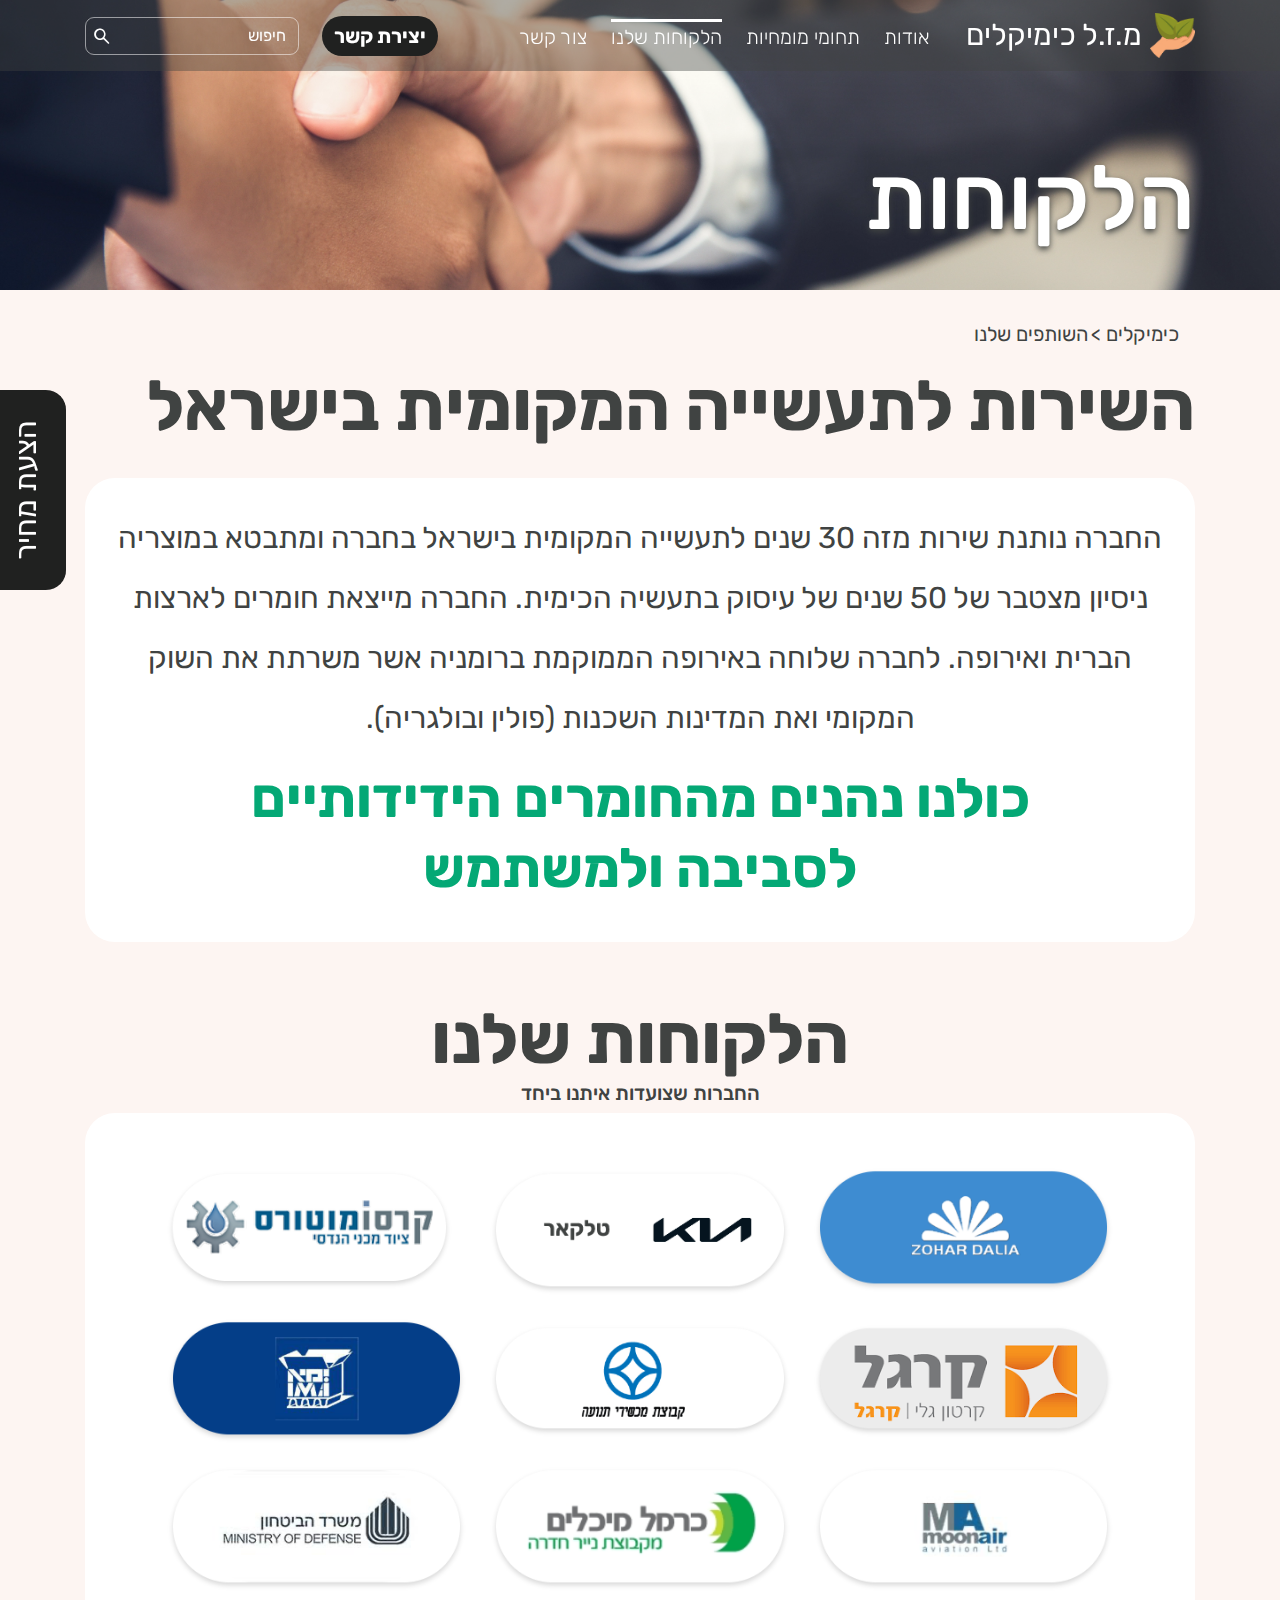
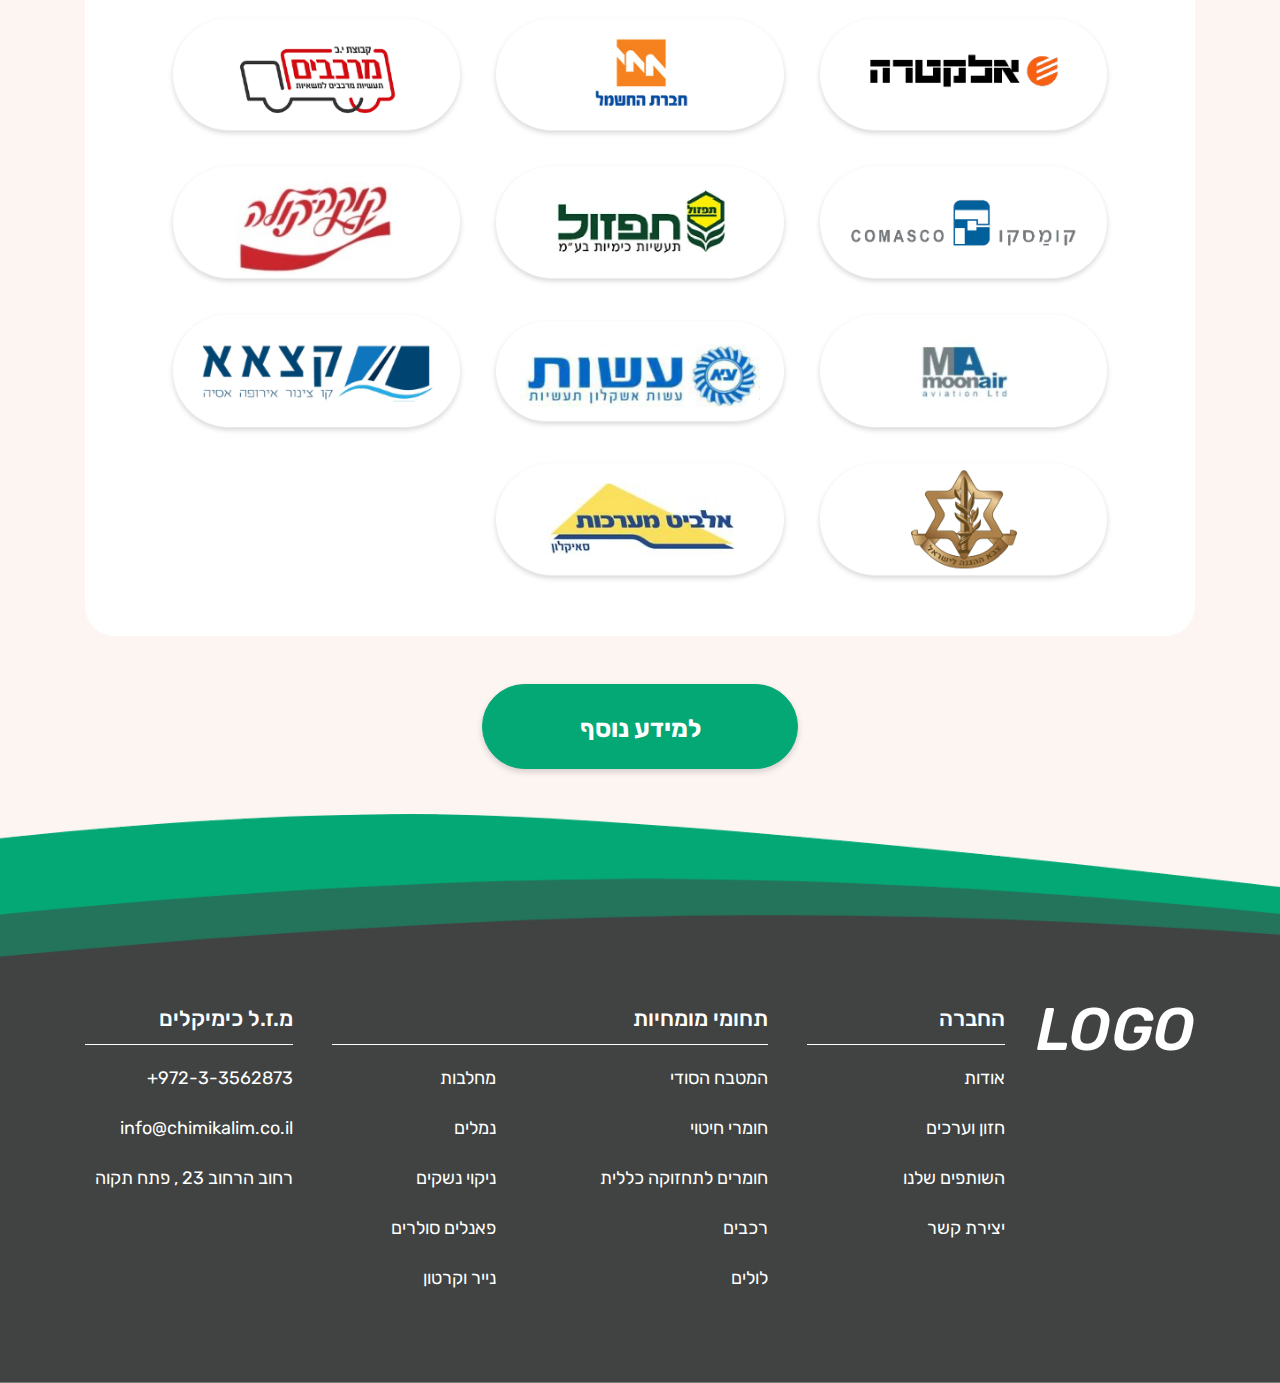
<file: customer.html>
<!DOCTYPE html>
<html lang="en" dir="rtl">
   <head>
      <!-- Required meta tags -->
      <meta charset="utf-8" />
      <meta http-equiv="X-UA-Compatible" content="IE=edge" />
      <meta name="viewport" content="width=device-width, minimum-scale=1.0, maximum-scale=1.0, user-scalable=no" />
      <!-- Favicon -->
      <link rel="icon" href="assets/images/favicon.png" type="image/ico" />
      <!-- Google fonts -->
      <link href="https://fonts.googleapis.com/css2?family=Rubik:wght@400;500;600;700&display=swap" rel="stylesheet">
      <!-- Font Awesome -->
      <link rel="stylesheet" href="https://cdnjs.cloudflare.com/ajax/libs/font-awesome/4.7.0/css/font-awesome.min.css" />
      <!-- Stylesheet -->
      <link rel="stylesheet" href="assets/css/bootstrap.min.css" />
      <link rel="stylesheet" href="https://cdnjs.cloudflare.com/ajax/libs/OwlCarousel2/2.3.4/assets/owl.carousel.min.css" />
      <link type="text/css" rel="stylesheet" href="assets/css/style.css" />
      <title>מ.ז.ל כימיקלים</title>
   </head>
   <body>
      <!-- Header -->
      <header>
         <nav class="navbar navbar-expand-lg navbar-light bg-light fixed-top px-0">
            <div class="container">
               <button class="navbar-toggler pr-3" type="button" data-toggle="collapse" data-target="#navbarSupportedContent" aria-controls="navbarSupportedContent" aria-expanded="false" aria-label="Toggle navigation">
               <span id="icon" class="icon-menu"></span>
               </button>
               <a class="navbar-brand m-auto d-lg-none py-0" href="index.html">
               Logo
               </a>
               <a href="javascript:void(0)" class="text-white d-lg-none px-3">
               <i class="icon-search"></i>
               </a>
               <div class="collapse navbar-collapse" id="navbarSupportedContent">
                  <a class="navbar-brand d-none d-lg-flex mr-0" href="index.html">
                  <img src="assets/images/logo.png" alt="logo" /> מ.ז.ל כימיקלים  
                  </a>
                  <ul class="navbar-nav navbar-center ml-auto">
                     <li class="nav-item d-lg-none active">
                        <a class="nav-link" href="javascript:void(0)">בית</a>
                     </li>
                     <li class="nav-item">
                        <a class="nav-link" href="about.html">אודות</a>
                     </li>
                     <li class="nav-item">
                        <a class="nav-link" href="expertise.html">תחומי מומחיות</a>
                     </li>
                     <li class="nav-item active">
                        <a class="nav-link" href="customer.html">הלקוחות שלנו</a>
                     </li>
                     <li class="nav-item">
                        <a class="nav-link" href="contact-us.html">צור קשר</a>
                     </li>
                     <li class="nav-item d-lg-none">
                        <a class="nav-link" href="javascript:void(0)">יצירת קשר  </a>
                     </li>
                  </ul>
                  <a href="javascript:void(0)" class="badge badge-dark d-none d-lg-inline-flex">יצירת קשר  </a>
                  <form class="form-inline d-none d-lg-flex position-relative my-2 my-lg-0">
                     <input class="form-control mr-sm-2" type="text" placeholder="חיפוש  " />
                     <i class="icon-search"></i>
                  </form>
               </div>
            </div>
         </nav>
      </header>
      <!-- main -->
      <main>
         <!-- Hero Section -->
         <section class="page-title business-bg">
            <div class="container">
               <div class="row">
                  <div class="col-md-12">
                     <h1>
                        הלקוחות
                     </h1>
                  </div>
               </div>
            </div>
         </section>
         <!-- Customer -->
         <section class="customer-section">
            <div class="container">
               <div class="row">
                  <div class="col-md-12">
                     <nav aria-label="breadcrumb" class="d-none d-md-flex">
                        <ol class="breadcrumb">
                           <li class="breadcrumb-item active" aria-current="page">כימיקלים  </li>
                           <li class="breadcrumb-item"><a href="#">השותפים שלנו </a></li>
                        </ol>
                     </nav>
                     <h2 class="main-heading">השירות לתעשייה המקומית בישראל</h2>
                     <div class="card">
                        <div class="card-body text-center">
                           <p>החברה נותנת שירות מזה 30 שנים לתעשייה המקומית בישראל בחברה ומתבטא במוצריה ניסיון מצטבר של 50 שנים של עיסוק בתעשיה הכימית. החברה מייצאת חומרים לארצות הברית ואירופה. לחברה שלוחה באירופה הממוקמת ברומניה אשר משרתת את השוק המקומי ואת המדינות השכנות (פולין ובולגריה).</p>
                           <h3 class="sub-heading text-success">כולנו נהנים מהחומרים הידידותיים  <br />לסביבה ולמשתמש</h3>
                        </div>
                     </div>
                     <h2 class="main-heading text-center pr-0 mb-0 pt-3">הלקוחות שלנו</h2>
                     <h5 class="text-center">החברות שצועדות איתנו ביחד </h5>
                     <div class="card customer-logo">
                        <div class="card-body">
                           <ul>
                              <li>
                                 <a href="javascript:void(0)">
                                 <img src="assets/images/customer/1.png" alt="customer">
                                 </a>
                              </li>
                              <li>
                                 <a href="javascript:void(0)">
                                 <img src="assets/images/customer/2.png" alt="customer">
                                 </a>
                              </li>
                              <li>
                                 <a href="javascript:void(0)">
                                 <img src="assets/images/customer/3.png" alt="customer">
                                 </a>
                              </li>
                              <li>
                                 <a href="javascript:void(0)">
                                 <img src="assets/images/customer/4.png" alt="customer">
                                 </a>
                              </li>
                              <li>
                                 <a href="javascript:void(0)">
                                 <img src="assets/images/customer/5.png" alt="customer">
                                 </a>
                              </li>
                              <li>
                                 <a href="javascript:void(0)">
                                 <img src="assets/images/customer/6.png" alt="customer">
                                 </a>
                              </li>
                              <li>
                                 <a href="javascript:void(0)">
                                 <img src="assets/images/customer/7.png" alt="customer">
                                 </a>
                              </li>
                              <li>
                                 <a href="javascript:void(0)">
                                 <img src="assets/images/customer/8.png" alt="customer">
                                 </a>
                              </li>
                              <li>
                                 <a href="javascript:void(0)">
                                 <img src="assets/images/customer/9.png" alt="customer">
                                 </a>
                              </li>
                              <li>
                                 <a href="javascript:void(0)">
                                 <img src="assets/images/customer/10.png" alt="customer">
                                 </a>
                              </li>
                              <li>
                                 <a href="javascript:void(0)">
                                 <img src="assets/images/customer/11.png" alt="customer">
                                 </a>
                              </li>
                              <li>
                                 <a href="javascript:void(0)">
                                 <img src="assets/images/customer/12.png" alt="customer">
                                 </a>
                              </li>
                              <li>
                                 <a href="javascript:void(0)">
                                 <img src="assets/images/customer/13.png" alt="customer">
                                 </a>
                              </li>
                              <li>
                                 <a href="javascript:void(0)">
                                 <img src="assets/images/customer/14.png" alt="customer">
                                 </a>
                              </li>
                              <li>
                                 <a href="javascript:void(0)">
                                 <img src="assets/images/customer/15.png" alt="customer">
                                 </a>
                              </li>
                              <li>
                                 <a href="javascript:void(0)">
                                 <img src="assets/images/customer/16.png" alt="customer">
                                 </a>
                              </li>
                              <li>
                                 <a href="javascript:void(0)">
                                 <img src="assets/images/customer/17.png" alt="customer">
                                 </a>
                              </li>
                              <li>
                                 <a href="javascript:void(0)">
                                 <img src="assets/images/customer/18.png" alt="customer">
                                 </a>
                              </li>
                              <li>
                                 <a href="javascript:void(0)">
                                 <img src="assets/images/customer/19.png" alt="customer">
                                 </a>
                              </li>
                              <li>
                                 <a href="javascript:void(0)">
                                 <img src="assets/images/customer/20.png" alt="customer">
                                 </a>
                              </li>
                           </ul>
                        </div>
                     </div>
                     <div class="text-center mt-md-5">
                        <a href="javascript:void(0)" class="btn btn-success">למידע נוסף</a>
                     </div>
                  </div>
               </div>
            </div>
         </section>
      </main>
      <!-- About link -->
      <a href="about.html" class="about-link d-md-none"><img src="assets/images/fixed-hand.png" alt="about"></a>   
      <!-- Fixed btn -->
      <button type="button" class="fixed-btn" data-toggle="modal" data-target="#myModal">
      הצעת מחיר
      </button>
      <!-- Modal -->
      <div class="modal left fade" id="myModal" tabindex="-1" role="dialog" aria-labelledby="myModalLabel">
         <div class="modal-dialog modal-dialog-centered" role="document">
            <div class="modal-content">
               <div class="modal-header">
                  <a href="javascript:void(0)" data-dismiss="modal" aria-label="Close">סגור</a>
               </div>
               <div class="modal-body contact-form">
                  <div class="card">
                     <div class="card-body py-4">
                        <h2 class="text-center">אנחנו כאן לשירותך</h2>
                        <h4 class="text-center">השאירו פרטים ונחזור אליכם בהקדם האפשרי</h4>
                        <form>
                           <div class="row">
                              <div class="col-md-6">
                                 <div class="form-group">
                                    <input type="text" class="form-control" placeholder="שם מלא*">
                                 </div>
                              </div>
                              <div class="col-md-6">
                                 <div class="form-group">
                                    <input type="text" class="form-control" placeholder="טלפון">
                                 </div>
                              </div>
                              <div class="col-md-6">
                                 <div class="form-group">
                                    <input type="text" class="form-control" placeholder="דואר אלקטרוני*">
                                 </div>
                              </div>
                              <div class="col-md-6">
                                 <div class="form-group">
                                    <input type="text" class="form-control" placeholder="גוף ההודעה">
                                 </div>
                              </div>
                           </div>
                           <div class="row align-items-center">
                              <div class="col-md-6 text-left d-none d-md-block">
                                 <div class="dropdown">
                                    <a href="javascript:void(0)" class="" type="button" id="dropdownMenuButton" data-toggle="dropdown" aria-expanded="false">
                                    <i class="fa fa-angle-down ml-5"></i>
                                    </a>
                                    <div class="dropdown-menu" aria-labelledby="dropdownMenuButton">
                                       <i class="fa fa-angle-up float-left pl-4"></i>
                                       <a class="dropdown-item" href="javascript:void(0)">ייעוץ</a>
                                       <a class="dropdown-item" href="javascript:void(0)">הצעת מחיר</a>
                                       <a class="dropdown-item" href="javascript:void(0)">תמיכה טכנית</a>
                                       <a class="dropdown-item" href="javascript:void(0)">שיתוף פעולה</a>
                                    </div>
                                 </div>
                              </div>
                              <div class="col-md-6 text-left">
                                 <button type="submit" class="btn btn-dark">שליחה</button>
                              </div>
                           </div>
                        </form>
                     </div>
                  </div>
               </div>
            </div>
         </div>
      </div>
      <!--  footer -->
      <footer>
         <div class="container">
            <div class="row">
               <div class="col-md-12 col-lg-2 text-center text-lg-right mb-1 mb-lg-0">
                  <a href="javascript:void(0)" class="footer-logo">
                     <h1><em>LOGO</em></h1>
                  </a>
               </div>
               <div class="col-md-12 col-lg-10">
                  <div class="row">
                     <div class="col-5 col-sm-6 col-md-3 pl-lg-4 order-2 order-md-1">
                        <h4>החברה  </h4>
                        <ul>
                           <li>
                              <a href="javascript:void()">אודות </a>
                           </li>
                           <li>
                              <a href="javascript:void()">חזון וערכים </a>
                           </li>
                           <li>
                              <a href="javascript:void()"> השותפים שלנו  </a>
                           </li>
                           <li>
                              <a href="javascript:void()">יצירת קשר </a>
                           </li>
                        </ul>
                     </div>
                     <div class="col-7 col-sm-6 col-md-6 pl-lg-4 order-3 order-md-2">
                        <h4>תחומי מומחיות  </h4>
                        <div class="row">
                           <div class="col-md-7 order-2 order-md-1">
                              <ul>
                                 <li>
                                    <a href="javascript:void()">המטבח הסודי </a>
                                 </li>
                                 <li>
                                    <a href="javascript:void()">חומרי חיטוי </a>
                                 </li>
                                 <li>
                                    <a href="javascript:void()">חומרים לתחזוקה כללית </a>
                                 </li>
                                 <li>
                                    <a href="javascript:void()">רכבים </a>
                                 </li>
                                 <li>
                                    <a href="javascript:void()">לולים </a>
                                 </li>
                              </ul>
                           </div>
                           <div class="col-md-5 order-1 order-md-2">
                              <ul>
                                 <li>
                                    <a href="javascript:void()">מחלבות </a>
                                 </li>
                                 <li>
                                    <a href="javascript:void()"> נמלים </a>
                                 </li>
                                 <li>
                                    <a href="javascript:void()">ניקוי נשקים </a>
                                 </li>
                                 <li>
                                    <a href="javascript:void()"> פאנלים סולרים </a>
                                 </li>
                                 <li>
                                    <a href="javascript:void()">נייר וקרטון </a>
                                 </li>
                              </ul>
                           </div>
                        </div>
                     </div>
                     <div class="col-12 col-sm-12 col-md-3 order-1 order-md-3 contact-detail">
                        <h4>מ.ז.ל כימיקלים</h4>
                        <ul>
                           <li>
                              <a href="tel:+972-3-3562873"> 972-3-3562873+ </a>
                           </li>
                           <li>
                              <a href="mailto:info@chimikalim.co.il"> info@chimikalim.co.il </a>
                           </li>
                           <li>
                              רחוב הרחוב 23 , פתח תקוה
                           </li>
                        </ul>
                        <hr class="d-md-none my-2">
                     </div>
                  </div>
               </div>
            </div>
         </div>
      </footer>
      <!-- Jquery -->
      <script src="https://cdnjs.cloudflare.com/ajax/libs/jquery/3.2.1/jquery.min.js"></script>
      <script src="assets/js/popper.min.js"></script>
      <script src="assets/js/bootstrap.min.js"></script>
      <script src="https://cdnjs.cloudflare.com/ajax/libs/OwlCarousel2/2.3.4/owl.carousel.js"></script>
      <script src="assets/js/main.js"></script>
   </body>
</html>
</file>
<file: assets/css/style.css>
@font-face {
  font-family: 'icomoon';
  src: url('../../assets/fonts/icomoon.eot?jolwi4');
  src: url('../../assets/fonts/icomoon.eot?jolwi4#iefix') format('embedded-opentype'), url('../../assets/fonts/icomoon.ttf?jolwi4') format('truetype'), url('../../assets/fonts/icomoon.woff?jolwi4') format('woff'), url('../../assets/fonts/icomoon.svg?jolwi4#icomoon') format('svg');
  font-weight: normal;
  font-style: normal;
  font-display: block;
}

[class^="icon-"],
[class*=" icon-"] {
  /* use !important to prevent issues with browser extensions that change fonts */
  font-family: 'icomoon' !important;
  speak: never;
  font-style: normal;
  font-weight: normal;
  font-variant: normal;
  text-transform: none;
  line-height: 1;
  /* Better Font Rendering =========== */
  -webkit-font-smoothing: antialiased;
  -moz-osx-font-smoothing: grayscale;
}

.icon-angles-right-solid:before {
  content: "\e902";
}

.icon-angles-left-solid:before {
  content: "\e903";
}

.icon-close:before {
  content: "\e901";
  color: #fff;
}

.icon-search:before {
  content: "\e900";
  color: #fff;
}

.icon-menu:before {
  content: "\e906";
  color: #fff;
}

body {
  margin: 0;
  padding: 0;
  overflow-x: hidden;
  color: #404342;
  font-family: 'Rubik', sans-serif;
  text-align: right;
  background: #fff;
}

html {
  overflow-x: hidden;
}

ul {
  list-style: none;
  padding: 0;
  margin: 0;
}

a:hover {
  text-decoration: none;
}

.form-control:focus {
  box-shadow: none;
  outline: none;
  color: #000;
}

.form-group {
  margin-bottom: 10px;
}

img {
  max-width: 100%;
}

.btn {
  padding: 25px 60px;
  box-shadow: 0px 3px 6px #00000029;
  border-radius: 50px;
  font-size: 25px;
  font-weight: bold;
  height: 85px;
  transition: all 0.2s;
  width: 316px;
}

.btn:focus {
  outline: none;
  box-shadow: none;
}

.btn-success {
  border-color: #04A875;
  background-color: #04A875;
  color: #fff;
}

.btn-success:hover,
.btn-success:focus,
.btn-success:active {
  background: #404342;
  border-color: #404342;
}

.btn-dark {
  border-color: #404342;
  background-color: #404342;
  color: #fff;
}

.btn-dark:hover,
.btn-dark:focus,
.btn-dark:active {
  background: #000;
  border-color: #000;
}

.text-success {
  color: #04A875 !important;
}

.text-dark {
  color: #404342 !important;
}

.bg-gray {
  background: #F7F7F7;
}


/* header*/

header {
  background: #000000;
}

header .navbar.fixed-top {
  background: #29B186;
}

header img {
  max-width: 200px;
}

header .navbar-light .navbar-nav.navbar-center .active>.nav-link,
header .navbar-light .navbar-nav.navbar-center .nav-link:hover {
  color: #fff !important;
  border-top: 3px solid #fff;
}

header .navbar-light .navbar-nav .nav-link {
  color: #fff;
  text-transform: uppercase;
  padding: 0 0;
  font-size: 20px;
  position: relative;
  font-weight: 300;
  border-top: 3px solid transparent;
}

header .navbar-light .navbar-nav .nav-item {
  padding: 15px 20px;
}

header .navbar-light .navbar-nav .nav-item:first-child {
  padding-right: 0;
}

header .form-inline input {
  background: transparent;
  border: none;
  font-size: 16px;
  padding-left: 40px;
  border: 1px solid #ffffff87;
  border-radius: 9px;
  width: 214px !important;
  color: #fff;
}

header .form-inline input::placeholder {
  color: #fff;
}

header .form-inline input:focus {
  outline: none;
  background: transparent;
  color: #fff;
  border: none !important;
  border: 1px solid #fff !important;
}

header .form-inline .icon-search {
  position: absolute;
  left: 8px;
  font-size: 18px;
  color: #fff;
}

header .navbar-brand {
  font-size: 30px;
  color: #fff !important;
  font-weight: 400;
  padding-left: 25px;
}

header .navbar-brand img {
  max-width: 45px;
  margin-left: 8px;
}

header .badge-dark {
  padding: 10px 12px;
  border-radius: 30px;
  background: #202120;
  margin-left: 15px;
  font-size: 20px;
}

header .badge-dark:hover {
  background: #000;
}

header nav.bg-light {
  background: #40434266 !important;
}

main {
  padding-top: 70px;
  /*min-height: calc(100vh - 360px);*/
}

.main-heading {
  font-weight: bold;
  font-size: 70px;
  margin-bottom: 30px;
  line-height: 83px;
}

.sub-heading {
  font-weight: bold;
  font-size: 55px;
  line-height: 70px;
}

.card {
  border-radius: 30px;
  border: 0;
}


/* Hero */

.hero-section {
  padding: 210px 0;
  background-image: url('../../assets/images/hero.jpg');
  background-size: cover;
  background-position: center;
  height: 650px;
}

.hero-section h2 {
  margin-bottom: 25px;
  font-size: 40px;
  line-height: 50px;
  font-weight: 600;
}

.hero-section h3 {
  font-size: 30px;
  line-height: 50px;
  margin-top: 50px;
  padding-left: 15px;
  margin-bottom: 15px;
}

.hero-section img {
  height: 400px;
}

.hero-section h1 {
  font-size: 90px;
  line-height: 107px;
  color: #fff;
}


/* Gallery */

.gallery-section {
  background: #29B186;
  padding: 50px 0;
  color: #fff;
}

.gallery-section p {
  font-size: 20px;
  line-height: 40px;
}


/* Service */

.service-section {
  padding: 50px 0;
  background-image: url(../../assets/images/dots.png);
  background-size: cover;
  background-position: 50% 50%;
}

.service-section .service-block {
  text-align: center;
}

.service-section .service-block img {
  max-width: 180px;
}

.service-section .service-block h5 {
  font-size: 25px;
  font-weight: 600;
  margin-top: 10px;
  margin-bottom: 5px;
}

.service-section h4 {
  font-size: 25px;
  font-weight: 500;
  line-height: 45px;
}

.service-section .service-block p {
  font-size: 25px;
}


/* Contact */

.contact-section {
  padding: 70px 0 50px;
  background: #F7F7F7;
}

.contact-form h4 {
  font-size: 25px;
  margin-bottom: 40px;
  font-weight: 400;
}

.contact-form .card {
  background: #04A875;
  color: #fff;
  box-shadow: 0px 3px 6px #00000029;
  border-radius: 40px;
  border: 0;
}

.contact-form .card-body {
  padding: 50px 50px 30px;
}

.contact-form .form-control {
  height: 85px;
  border: 1px solid #D7D9D8;
  border-radius: 50px;
  background: transparent;
  padding: 8px 30px;
  color: #fff;
  font-size: 25px;
}

.contact-form .form-control::placeholder {
  color: #fff;
  font-size: 25px;
}

.contact-form .form-group {
  margin-bottom: 25px;
}

.breadcrumb {
  background: transparent;
  margin-bottom: 5px;
}

.breadcrumb a {
  color: #404342;
  font-size: 20px;
  line-height: 24px;
}

.breadcrumb-item.active {
  padding-left: 0.2rem;
  content: "/";
  color: #404342;
  font-size: 20px;
  line-height: 24px;
}

.breadcrumb-item.active::after {
  content: ">";
}

.breadcrumb-item+.breadcrumb-item {
  padding-left: 0.2rem;
}

.breadcrumb-item+.breadcrumb-item::before {
  float: left;
  padding-right: 0.2rem;
  color: #404342;
  content: ">";
}

.breadcrumb-item:last-child::before {
  content: "";
}

.product-details {
  padding: 20px 0 50px;
  background: #CECECE;
}

.product-details h2 {
  font-size: 70px;
  line-height: 83px;
  font-weight: bold;
  margin-bottom: 60px;
}

.product-details .card {
  border-radius: 40px;
  border: none;
  margin-bottom: 30px;
}

.product-details .card-body {
  padding: 30px 30px;
}

.product-details .card h3 {
  font-size: 55px;
  font-weight: bold;
  line-height: 70px;
}

.product-details .card p,
.product-details .card p a {
  font-size: 30px;
  line-height: 60px;
  margin-bottom: 0;
}

.product-details .card p a {
  text-decoration: underline;
  color: #2963B1;
}

.product-section {
  padding: 40px 0 160px;
}

.product-section h2 {
  color: #04A875;
  font-size: 55px;
  line-height: 70px;
  margin-bottom: 40px;
  letter-spacing: 0px;
  font-weight: 700;
}

.product-block {
  background: #e9f7f3;
  border-radius: 30px;
  padding: 40px 60px 0px 60px;
  border: 0;
}

.product-block .card {
  border: none;
  border-radius: 30px 30px 40px 40px;
  text-align: center;
  margin-bottom: 40px;
}

.product-block .card img {
  border-radius: 30px 30px 0 0;
  height: 450px;
  object-fit: cover;
}

.product-block .card h3 {
  font-size: 30px;
  line-height: 36px;
  font-weight: 700;
}

.product-block .card p {
  font-size: 22px;
  line-height: 27px;
}

.product-block .card a {
  font-size: 16px;
  line-height: 19px;
  text-decoration: underline;
  color: #404342;
}

.product-block .card a:hover {
  color: #04A875
}

.page-title {
  background-size: cover;
  background-position: center;
  padding: 150px 0 30px;
  color: #fff;
  margin-top: -75px;
}

.page-title h1 {
  font-size: 90px;
  line-height: 107px;
  text-shadow: 0px 3px 6px #404342;
}

.page-title h4 {
  font-size: 20px;
  line-height: 24px;
  text-align: center;
  margin-top: 15px;
}

.contact-bg {
  background: #404342;
  color: #fff;
}

.contact-bg .breadcrumb a,
.contact-bg .breadcrumb-item.active {
  color: #fff;
}

.contact-bg .shape-3 {
  width: 200px;
}

.contact-bg .shape-2 {
  width: 200px;
}

.our-expertise {
  background: #29B186;
  background-image: url('../../assets/images/expertise-bg.png');
  background-size: cover;
  background-position: center;
  padding: 20px 0 130px;
}

.our-expertise .card {
  box-shadow: 0px 3px 6px #00000029;
  border-radius: 30px;
  border: 0;
  margin-bottom: 30px;
}

.our-expertise .card-body {
  padding: 25px 15px;
}

.our-expertise .card .card-img {
  width: 230px;
  height: 230px;
  margin: 0 auto 20px;
}

.our-expertise .expertise-gallery .card h3 {
  font-size: 36px;
  line-height: 43px;
  font-weight: 700;
}

.our-expertise .expertise-gallery .card p {
  font-size: 25px;
  line-height: 29px;
  min-height: 88px;
  margin-bottom: 10px;
}

.our-expertise .expertise-gallery .card a {
  color: #04A875;
  font-size: 16px;
  line-height: 19px;
  text-decoration: underline;
}

.customer-section {
  background: #FDF5F2;
  padding: 20px 0 160px;
}

.customer-section .card {
  border-radius: 30px;
  border: 0;
  margin-bottom: 40px;
}

.customer-section .card-body {
  padding: 30px 30px;
}

.customer-section ul {
  display: grid;
  align-items: center;
  grid-template-columns: repeat(auto-fit, minmax(300px, 1fr));
  text-align: center;
  grid-gap: 20px;
}

.customer-section p {
  font-size: 30px;
  line-height: 60px;
}

.customer-logo {
  padding: 20px 50px;
}

.about-section {
  background: #404342;
  color: #fff;
  padding: 20px 0 150px;
}

.about-section .card-body {
  color: #404342;
  padding: 30px;
}

.about-section h4 {
  font-size: 35px;
  line-height: 60px;
  text-decoration: underline;
  text-align: center;
}

.about-section p {
  font-size: 30px;
  line-height: 60px;
}

.about-section hr {
  border-top: 3px solid #ffffff7d;
}

.about-section .hand {
  max-width: 400px;
}

.about-section .bg-dark {
  background: #666968 !important;
}

.about-section .bg-dark p {
  color: #fff;
}

.about-section .breadcrumb a,
.about-section .breadcrumb-item.active {
  color: #fff;
}

.about-section .badge-img {
  width: 800px;
  margin: 0 auto;
}

.about-section .user-profile .card-body {
  padding-bottom: 100px;
}

.about-section .user-profile h5 {
  font-size: 30px;
  line-height: 43px;
  color: #fff;
  margin-bottom: 15px;
}

.about-section .user-profile p,
.about-section .user-profile ul li {
  font-size: 25px;
  line-height: 29px;
  font-weight: 400;
  color: #fff;
  padding: 8px 0;
}

.about-section .user-profile strong {
  color: #29B186 !important;
  font-size: 30px;
  margin-left: 20px;
}

.collapse-block {
  border: 1px solid #FFFFFF;
  border-radius: 40px;
  padding: 20px;
  margin-bottom: 60px;
  margin-top: 30px;
  position: relative;
}

.product-category {
  background: #B5B5B594;
  padding: 20px 0 40px;
}

.product-category .card p {
  font-size: 30px;
  line-height: 60px;
}

.product-cat-block {
  display: grid;
  align-items: center;
  grid-template-columns: repeat(auto-fit, minmax(300px, 1fr));
  text-align: center;
  grid-gap: 30px 60px;
}

.product-cat-block li {
  background-size: cover;
  background-position: center;
  height: 500px;
  border-radius: 30px;
  padding: 20px;
  color: #fff;
  display: flex;
  flex-direction: column;
  justify-content: end;
}

.product-cat-block li h5 {
  font-size: 36px;
  line-height: 43px;
  font-weight: bold;
}

.product-cat-block li p {
  font-size: 25px;
  line-height: 29px;
  margin-bottom: 10px;
}

.product-cat-block li a {
  font-size: 16px;
  line-height: 19px;
  color: #fff;
  text-decoration: underline;
}

#team {
  padding: 0 100px;
}

#team h5 {
  font-size: 30px;
  margin-bottom: 5px;
  font-weight: bold;
}

#team p {
  font-size: 20px;
  font-weight: 600;
  line-height: 20px;
  margin-bottom: 5px;
}

#team a {
  font-size: 20px;
  font-weight: normal;
  color: #404342;
}

#team .card {
  text-align: center;
}

#team .card-body {
  padding: 15px 20px 20px;
}

.owl-nav button {
  position: absolute;
  top: 50%;
  transform: translateY(-50%);
  color: #404342;
  margin: 0;
  transition: all 0.3s ease-in-out;
}

.owl-nav button.owl-prev {
  left: 140px;
  font-size: 24px !important;
  line-height: 15px !important;
}

.owl-nav button.owl-next {
  right: -10px;
  font-size: 24px !important;
  line-height: 14px !important;
}

.customer-slider {
  background: #fff;
  padding: 30px 0 202px;
}

.customer-slider h4 {
  font-size: 25px;
  line-height: 40px;
  font-weight: bold;
}

.circle {
  width: 172px;
  height: 172px;
  line-height: 172px;
  display: block;
  background: #12CC91;
  box-shadow: 3px 3px 6px #89C4B1;
  border-radius: 50%;
  color: #fff;
  text-align: center;
  font-size: 25px;
  font-weight: 600;
  position: absolute;
}

.circle.text-bid {
  width: 135px;
  height: 135px;
  right: 22px;
  top: -40px;
  line-height: 135px;
}

.circle.text-advice {
  background: #518070;
  left: -146px;
  top: -33px;
}

.circle.text-cooperation {
  right: -180px;
  bottom: -20px;
  background: #47BC97;
}

.circle.text-support {
  left: -180px;
  bottom: -30px;
  background: #0F8D62;
}

.fixed-btn {
  border-radius: 0px 0 20px 20px;
  background: #202120;
  position: fixed;
  left: -74px;
  top: 50%;
  height: 80px;
  padding: 10px 30px;
  color: #fff;
  font-size: 30px;
  font-weight: 400;
  transform: rotate(-90deg);
  width: auto;
  z-index: 999;
  border: 0;
}

.fixed-btn:hover {
  background: #04A875;
}

.modal-header {
  border: 0;
  padding: 15px 25px 0 15px;
}

.modal-header a {
  color: #fff;
}

.modal-content {
  background: #202120;
  border-radius: 0px 20px 20px 0px
}

.modal-content h2 {
  font-size: 40px;
  line-height: 50px;
}

.modal-content h4 {
  font-size: 25px;
  line-height: 50px;
  margin-bottom: 15px;
}

.contact-form h5 {
  font-weight: 100;
}

.modal.left .modal-dialog {
  position: fixed;
  margin: auto;
  max-width: 90%;
  /*height: 500px;*/
  -webkit-transform: translate3d(0%, 0, 0);
  -ms-transform: translate3d(0%, 0, 0);
  -o-transform: translate3d(0%, 0, 0);
  transform: translate3d(0%, 0, 0);
}


/*.modal.left .modal-content {
  height: 100%;
  overflow-y: auto;
}
*/

.modal.left .modal-body {
  padding: 5px 100px 40px 150px;
}

.modal.left.fade .modal-dialog {
  left: -320px;
  -webkit-transition: opacity 0.3s linear, left 0.3s ease-out;
  -moz-transition: opacity 0.3s linear, left 0.3s ease-out;
  -o-transition: opacity 0.3s linear, left 0.3s ease-out;
  transition: opacity 0.3s linear, left 0.3s ease-out;
}

.modal.left.fade.show .modal-dialog {
  left: 0;
  margin-top: 40px;
}

.business-bg {
  background-image: url('../../assets/images/business.png');
}

.our-expertise .main-heading .icon-angles-left-solid,
.collapse-block .icon-angles-left-solid,
.product-category .main-heading .icon-angles-left-solid {
  color: #ffffffd9;
  font-size: 29px;
  transform: rotate(-90deg);
  display: block;
  position: absolute;
  left: 15px;
  bottom: 7px;
}

.collapse-block .icon-angles-left-solid {
  left: 14%;
  bottom: 36px;
}

.about-bg {
  background-image: url('../../assets/images/about-bg.png');
}

.tech-bg {
  background-image: url('../../assets/images/scientist-bg.png');
}

.bg-light.top-sticky {
  background: #29B186 !important;
  transition: all 0.2s;
}

.about-link {
  position: fixed;
  right: 15px;
  bottom: 40px;
  width: 50px;
  z-index: 999;
}

.pb-200 {
  padding-bottom: 200px !important;
}

.contact-section.contact-bg {
  padding: 30px 0 180px !important;
}

.contact-form .dropdown a,
.contact-form .dropdown .dropdown-menu .fa-angle-up {
  font-size: 30px;
  color: #fff;
  z-index: 999999;
}

.contact-form .dropdown .dropdown-menu .fa-angle-up {
  position: relative;
  top: 6px;
  left: 5px;
}

.contact-form .dropdown .dropdown-menu {
  background: #29B186;
  border-radius: 20px;
  width: 100%;
  border: 0;
  padding: 10px 20px 30px;
  text-align: right;
  margin-top: -60px;
}

.contact-form .dropdown .dropdown-menu a {
  font-size: 25px;
  line-height: 40px;
}

.contact-form .dropdown .dropdown-menu a:hover {
  background: transparent;
}

.dots-v {
  position: fixed;
  right: 10px;
  top: 180px;
  z-index: 999;
}

.dots-v li {
  padding: 12px 0;
  justify-content: center;
  display: flex;
}

.dots-v li:first-child span {
  padding: 10px;
  width: 55px;
  height: 55px;
  border-radius: 12px;
  background: #ffffffe8;
}

.dots-v li span {
  width: 14px;
  height: 14px;
  display: block;
  border-radius: 40px;
  background: #404342;
}

.daignoal {
  max-width: 184px;
  position: absolute;
}

.about-1 {
  top: -11px;
  right: 157px;
  display: none;
}

.about-2 {
  bottom: 158px;
  left: 132px;
  display: none;
}

.about-3 {
  bottom: 158px;
  right: 285px;
  display: none;
}

.about-4 {
  top: 58px;
  left: 31px;
  display: none;
}

.about-5 {
  bottom: 158px;
  right: 86px;
  display: none;
}


/* Footer */

footer {
  padding: 180px 0 80px;
  color: #fff;
  background-image: url('../../assets/images/footer-bg.png');
  background-size: cover;
  background-position: top;
  margin-top: -115px;
}

footer a {
  font-size: 18px;
  color: #fff;
}

footer a:hover {
  color: #4CAB6D !important
}

footer p {
  font-size: 20px;
}

footer li {
  line-height: 50px;
  font-size: 18px;
}

footer h1 {
  text-align: center;
  font-size: 60px;
}

footer h4 {
  font-size: 22px;
  border-bottom: 1px solid #fff;
  line-height: 50px;
}


/* Media Query */

@media (min-width: 1451px) {
  .container,
  .container-lg,
  .container-md,
  .container-sm,
  .container-xl {
    max-width: 1376px;
  }
}

@media (min-width: 1200px) {
  .expertise-form .circle.text-bid {
    right: -158px;
    top: 60px;
  }
  .expertise-form .circle.text-cooperation {
    right: -195px;
    bottom: 20px;
  }
  .expertise-form .circle.text-advice {
    background: #518070;
    left: -193px;
    top: 100px;
  }
  .expertise-form .circle.text-support {
    left: -180px;
    bottom: -30px;
    background: #0F8D62;
  }
}

@media (max-width: 1740px) {
  .circle {
    width: 140px;
    height: 140px;
    line-height: 140px;
    font-size: 20px;
  }
  .circle.text-bid {
    width: 120px;
    height: 120px;
    line-height: 120px;
  }
  .circle.text-support {
    left: -35px;
    bottom: -160px;
  }
  .circle.text-cooperation {
    right: -34px;
    bottom: -160px;
  }
  .circle.text-advice {
    left: -44px;
    top: -45px;
  }
}

@media (max-width: 1450px) {
  /*  header .navbar-light .navbar-nav .nav-link {
    font-size: 16px;
    }*/
  header .navbar-light .navbar-nav .nav-item {
    padding: 0 12px;
  }
  .product-block {
    background: #e9f7f3;
    border-radius: 30px;
    padding: 20px;
  }
  .our-expertise .card h3 {
    font-size: 28px;
    line-height: 38px;
  }
  .our-expertise .card p {
    font-size: 20px;
    line-height: 26px;
  }
  .our-expertise .card .card-img {
    width: 213px;
    height: 213px;
  }
  .daignoal {
    max-width: 148px;
  }
  .about-3 {
    bottom: 328px;
    right: 239px;
  }
  .about-2 {
    bottom: 326px;
    left: 113px;
  }
  .about-5 {
    bottom: 326px;
    right: 75px;
  }
  .about-4 {
    top: 48px;
    left: 31px;
  }
}

@media only screen and (max-width: 1200px) {
  header .navbar-light .navbar-nav .nav-item {
    padding: 0 8px;
  }
  header .navbar-light .navbar-nav .nav-link {
    font-size: 13px;
  }
  .page-title h1 {
    font-size: 50px;
    line-height: 60px;
  }
  .customer-section ul {
    grid-template-columns: repeat(auto-fit, minmax(230px, 1fr));
  }
  footer h1 {
    text-align: right;
    font-size: 40px;
  }
  .product-block .card img {
    height: 350px;
  }
  .product-cat-block {
    grid-template-columns: repeat(auto-fit, minmax(260px, 1fr));
    grid-gap: 35px 25px;
  }
  .product-cat-block li {
    height: 375px;
  }
  .product-category .card p {
    font-size: 16px;
    line-height: 20px;
  }
  .contact-form .form-control {
    height: 65px;
  }
  .product-details h2 {
    font-size: 60px;
    line-height: 73px;
  }
  .product-details .card h3 {
    font-size: 45px;
    line-height: 55px;
  }
  .product-details .card p,
  .product-details .card p a {
    font-size: 26px;
    line-height: 50px;
  }
  .our-expertise .expertise-gallery .card h3 {
    font-size: 22px;
    line-height: 32px;
  }
  .our-expertise .expertise-gallery .card p {
    font-size: 16px;
    line-height: 19px;
    min-height: 65px;
    margin-bottom: 0;
  }
  .hero-section h1 {
    font-size: 55px;
    line-height: 80px;
  }
  .hero-section {
    padding: 120px 0;
    height: 400px;
  }
  .service-section .service-block h5 {
    font-size: 20px;
  }
  .service-section .service-block p {
    font-size: 18px;
  }
  #team {
    padding: 0;
  }
  .circle.text-bid {
    right: -37px;
  }
  .gallery-section p {
    font-size: 16px;
    line-height: 20px;
    height: 320px;
    overflow: hidden;
  }
  .daignoal {
    max-width: 90px;
    transform: rotate(30deg);
  }
  .about-1 {
    top: unset;
    right: 50px;
    bottom: 82px;
  }
  .about-2 {
    top: unset;
    right: 142px;
    bottom: 32px;
  }
  .about-4 {
    top: unset;
    right: 142px;
    bottom: 135px;
  }
  .about-5 {
    top: 3px;
    right: 53px;
    bottom: unset;
  }
  .about-3 {
    bottom: unset;
    right: 143px;
    top: 55px;
  }
}

@media only screen and (max-width: 991px) {
  header .navbar-light .navbar-nav .nav-item {
    padding: 0;
    /*border-bottom: 1px solid #fefefe91 !important;*/
  }
  header .navbar-light .navbar-nav .nav-item:last-child {
    border-bottom: none !important;
  }
  header .navbar-light .navbar-nav.navbar-center .active>.nav-link,
  header .navbar-light .navbar-nav.navbar-center .nav-item:hover .nav-link {
    padding: 10px 0px 10px;
    border-top: 0;
    font-weight: 600;
  }
  header .navbar-light .navbar-nav .nav-link {
    padding: 12px 0px;
    font-size: 20px;
  }
  header .navbar-nav {
    margin: 40px 0 20px !important;
    text-align: center;
  }
  header .navbar.navbar-expand-lg {
    position: fixed;
    top: 0;
    right: 0;
    left: 0;
    z-index: 999;
    background: #29B186;
    padding: 4px 0;
  }
  .header-shadow .navbar-expand-lg {
    box-shadow: 0px 3px 46px 0 rgba(0, 0, 0, 0.09);
  }
  .navbar-toggler {
    border: none;
    color: #fff !important;
    font-size: 20px;
  }
  header .navbar-brand img {
    max-width: 100px;
    margin-left: 0;
  }
  main {
    padding-top: 52px;
  }
  header .navbar-brand {
    font-weight: 500;
    text-transform: uppercase;
    font-style: italic;
    padding-left: 0;
  }
  footer h1 {
    font-size: 60px;
  }
  header nav.bg-light {
    background: #29b186 !important;
  }
  .navbar-collapse {
    height: 100vh;
    background: #404342;
  }
  header nav.bg-light.nav-bg-mobile {
    background: #404342 !important;
  }
  .btn {
    width: 280px;
  }
  .product-block .card img {
    height: 200px;
  }
  .main-heading {
    font-size: 50px;
    line-height: 64px;
  }
  .sub-heading {
    font-size: 35px;
    line-height: 50px;
  }
  .gallery-section p {
    font-size: 16px;
    line-height: 20px;
  }
  .gallery-section h2 {
    font-size: 18px;
    line-height: 22px;
    margin-bottom: 15px;
  }
  .circle.text-bid,
  .circle.text-cooperation {
    width: 90px;
    height: 90px;
    line-height: 90px;
  }
  .circle.text-bid {
    right: 110px;
    top: 90px;
  }
  .circle.text-advice {
    width: 80px;
    height: 80px;
    line-height: 80px;
    left: 78px;
    top: 45px;
  }
  .circle {
    width: 100px;
    height: 100px;
    line-height: 100px;
    font-size: 13px;
  }
  .contact-section {
    padding: 30px 0;
  }
  .contact-section h2 {
    padding-bottom: 170px;
  }
  .circle.text-cooperation {
    top: 55px;
    right: 15px;
  }
  .circle.text-support {
    top: 117px;
    left: 15px;
  }
  .service-section .service-block img {
    max-width: 100%;
  }
  .cicrle-outer {
    width: 350px;
    position: absolute;
    left: 50%;
    margin-top: 30px;
    margin-left: -175px;
  }
  .modal.left .modal-body {
    padding: 5px 30px 30px 30px;
  }
  .modal.left .modal-dialog {
    max-width: 95%;
  }
  .fixed-btn {
    border-radius: 0px 0 12px 12px;
    left: -56px;
    top: 50%;
    height: 47px;
    padding: 6px 25px;
    font-size: 20px;
  }
}

@media (max-width: 767px) {
  .navbar .icon-search {
    font-size: 20px;
    position: relative;
    top: 3px;
  }
  .page-title h1 {
    text-align: center;
    font-size: 31px;
    line-height: 37px;
  }
  .customer-section p {
    font-size: 16px;
    line-height: 20px;
    text-align: right;
  }
  .sub-heading {
    font-size: 16px;
    line-height: 20px;
  }
  .main-heading {
    line-height: 42px;
    font-size: 35px;
    margin-bottom: 20px;
  }
  .customer-section ul {
    grid-template-columns: repeat(auto-fit, minmax(120px, 1fr));
    grid-gap: 5px 10px;
  }
  .customer-logo {
    padding: 0;
    background: transparent;
  }
  .customer-section .card {
    margin-bottom: 20px;
    border-radius: 17px;
  }
  .customer-logo .card-body {
    padding: 0 15px !important;
  }
  .btn {
    padding: 3px 60px;
    font-size: 25px;
    height: 46px;
    width: 100%;
  }
  footer hr {
    border-top: 1px solid #FFFFFF;
  }
  .contact-bg .shape-1,
  .contact-bg .shape-2,
  .contact-bg .shape-3 {
    display: none;
  }
  .product-section {
    background: #e9f7f3;
  }
  .product-block {
    background: transparent;
    padding: 0;
  }
  .product-block>.card-body {
    padding: 0;
  }
  .product-category .card {
    border-radius: 17px;
  }
  .contact-form .card-body {
    padding: 30px 15px;
  }
  .contact-bg .contact-form .card {
    margin-left: -15px;
    margin-right: -15px;
    background: #fff;
    border-radius: 0;
    padding: 30px 15px;
  }
  .contact-bg .contact-form .card-body {
    background: #04A875;
    border-radius: 40px;
    padding: 40px 15px;
  }
  .contact-form .form-control {
    height: 46px;
    font-size: 16px;
    padding: 5px 15px;
  }
  .contact-form .form-control::placeholder {
    font-size: 16px;
  }
  .contact-form .form-group {
    margin-bottom: 15px;
  }
  .contact-form h4 {
    font-size: 15px;
    line-height: 50px;
    margin-bottom: 25px;
  }
  .contact-section .badge-img {
    max-width: 380px;
  }
  .page-title {
    padding: 80px 0 20px;
    margin-top: 0px;
  }
  .product-details h2 {
    font-size: 35px;
    line-height: 42px;
    margin-bottom: 15px;
  }
  .product-details .card h3 {
    font-size: 16px;
    line-height: 20px;
  }
  .product-details .card p,
  .product-details .card p a {
    font-size: 16px;
    line-height: 20px;
    margin-top: 12px;
  }
  .product-details .card {
    border-radius: 17px;
    margin-bottom: 20px;
  }
  .product-details h2 span {
    text-align: left;
  }
  .product-details {
    padding: 30px 0 15px;
  }
  .product-section h2 {
    font-size: 30px;
    line-height: 30px;
    text-align: right;
  }
  .product-block .card h3 {
    font-size: 18px;
    line-height: 22px;
  }
  .product-block .card p {
    font-size: 14px;
    line-height: 17px;
    margin-bottom: 0;
  }
  .product-block .card a {
    font-size: 8px;
    line-height: 6px;
  }
  .product-block .card {
    border: none;
    border-radius: 30px 30px 16px 16px;
    margin-bottom: 30px;
  }
  .product-block .card .card-body {
    padding: 10px 15px;
  }
  .customer-section .main-heading {
    margin-bottom: 10px;
    padding-right: 30px;
  }
  .customer-section .card-body {
    padding: 15px 30px;
  }
  .customer-section h5 {
    font-size: 20px;
    line-height: 50px;
    font-weight: bold;
    margin-bottom: 5px;
  }
  .our-expertise {
    padding: 30px 0 180px;
  }
  .our-expertise .expertise-gallery .card h3 {
    font-size: 20px;
    line-height: 24px;
    margin-bottom: 8px;
  }
  .our-expertise .expertise-gallery .card a {
    font-size: 15px;
    line-height: 18px;
  }
  .our-expertise .card {
    margin-bottom: 20px;
  }
  .card-mb {
    border-radius: 16px !important;
  }
  .card-mb .card-body {
    padding: 15px 30px;
  }
  .card-mb p {
    min-height: auto;
    line-height: 20px;
  }
  .card-mb h6 {
    font-weight: 600;
  }
  .our-expertise .main-heading,
  .product-category .main-heading {
    margin-bottom: 10px;
    position: relative;
    padding: 0 40px;
  }
  .hero-section h1 {
    font-size: 31px;
    line-height: 37px;
    margin-bottom: 15px;
  }
  .hero-section .btn {
    padding: 7px 40px;
    font-size: 10px;
    width: auto;
    height: 30px;
  }
  .hero-section {
    padding: 40px 0;
    height: 200px;
  }
  .gallery-section {
    background: #29B186;
    padding: 30px 0;
  }
  .customer-slider h4 {
    font-size: 22px;
    line-height: 50px;
  }
  .service-section .service-block h5 {
    margin-top: 10px;
  }
  .service-section .service-block h5,
  .service-section .service-block p {
    font-size: 15px;
    line-height: 20px;
  }
  .service-section h4 {
    font-size: 16px;
    font-weight: 400;
    line-height: 20px;
    margin-bottom: 30px;
  }
  .service-section h2 {
    font-size: 18px;
    line-height: 22px;
  }
  .service-section {
    padding: 30px 0 0;
  }
  .about-section {
    padding: 30px 0 200px;
  }
  .about-section p {
    font-size: 16px;
    line-height: 20px;
  }
  .about-section .card p {
    font-size: 16px;
    line-height: 20px;
  }
  .collapse-block {
    padding: 25px 20px 25px 50px;
    margin-top: 10px;
    margin-bottom: 35px;
  }
  .collapse-block .icon-angles-left-solid {
    left: 5%;
    bottom: 43%;
  }
  .about-section .hand {
    max-width: 180px;
  }
  .about-section .card-body {
    color: #404342;
    padding: 15px 30px;
  }
  .about-section h4 {
    font-size: 17px;
    line-height: 20px;
    margin-bottom: 20px;
  }
  #team h5 {
    font-size: 19px;
  }
  #team p,
  #team a {
    font-size: 13px;
  }
  #team .card {
    border-radius: 16px;
  }
  #team {
    margin-bottom: 40px;
  }
  .about-section .user-profile h5 {
    font-size: 20px;
    line-height: 24px;
  }
  .about-section .user-profile strong {
    font-size: 20px;
    width: 40%;
  }
  .about-section .user-profile span {
    width: 60%;
  }
  .about-section .user-profile p,
  .about-section .user-profile ul li {
    font-size: 16px;
    line-height: 19px;
  }
  .about-section .user-profile ul li {
    display: flex;
  }
  .about-section .user-profile .card-body {
    padding-bottom: 60px;
  }
  .bg-white-mb {
    background: #fff;
  }
  .product-category {
    padding: 40px 0;
  }
  .product-cat-block li h5 {
    font-size: 20px;
    line-height: 24px;
  }
  .product-cat-block li p {
    font-size: 16px;
    line-height: 19px;
  }
  .product-cat-block li a {
    font-size: 12px;
    line-height: 14px;
  }
  .product-category .sub-heading.mb-4 {
    font-size: 35px;
    line-height: 50px;
  }
  .page-title .main-heading {
    font-size: 20px;
    line-height: 24px;
    text-align: center;
  }
  .cicrle-outer {
    margin-top: 0px;
  }
  .expertise-form .card.bg-white {
    margin-left: -15px;
    margin-right: -15px;
    border-radius: 0;
  }
  .expertise-form .card.bg-white .card {
    margin-top: 180px;
  }
  .expertise-form .cicrle-outer {
    margin-top: -230px;
  }
  .modal.left .modal-body {
    padding: 5px 15px 15px 15px;
  }
  .modal-content h2 {
    font-size: 25px;
    line-height: 30px;
  }
  .modal-content h4 {
    font-size: 16px;
    line-height: 30px
  }
  .modal.left.fade.show .modal-dialog {
    left: 0;
    margin-top: 0;
  }
  .customer-section {
    padding: 30px 0 200px;
  }
}

@media (max-width: 576px) {
  .contact-detail ul,
  .contact-detail h4 {
    padding-right: 50px;
  }
  .business-bg {
    background-image: url('../../assets/images/business-mb.png');
  }
  .about-bg {
    background-image: url('../../assets/images/about-mb.png');
  }
  .tech-bg {
    background-image: url('../../assets/images/technology-mb.png');
  }
  footer {
    padding: 40px 0 80px;
    background-image: url(../../assets/images/footer-mb.png);
    background-position: top;
    margin-top: -160px;
  }
  footer h1 {
    text-align: left;
    padding-left: 20px;
    margin-bottom: 40px;
    font-size: 60px;
  }
  footer h4 {
    border-bottom: 0;
    font-weight: 600;
    margin-bottom: 0;
  }
}
</file>
